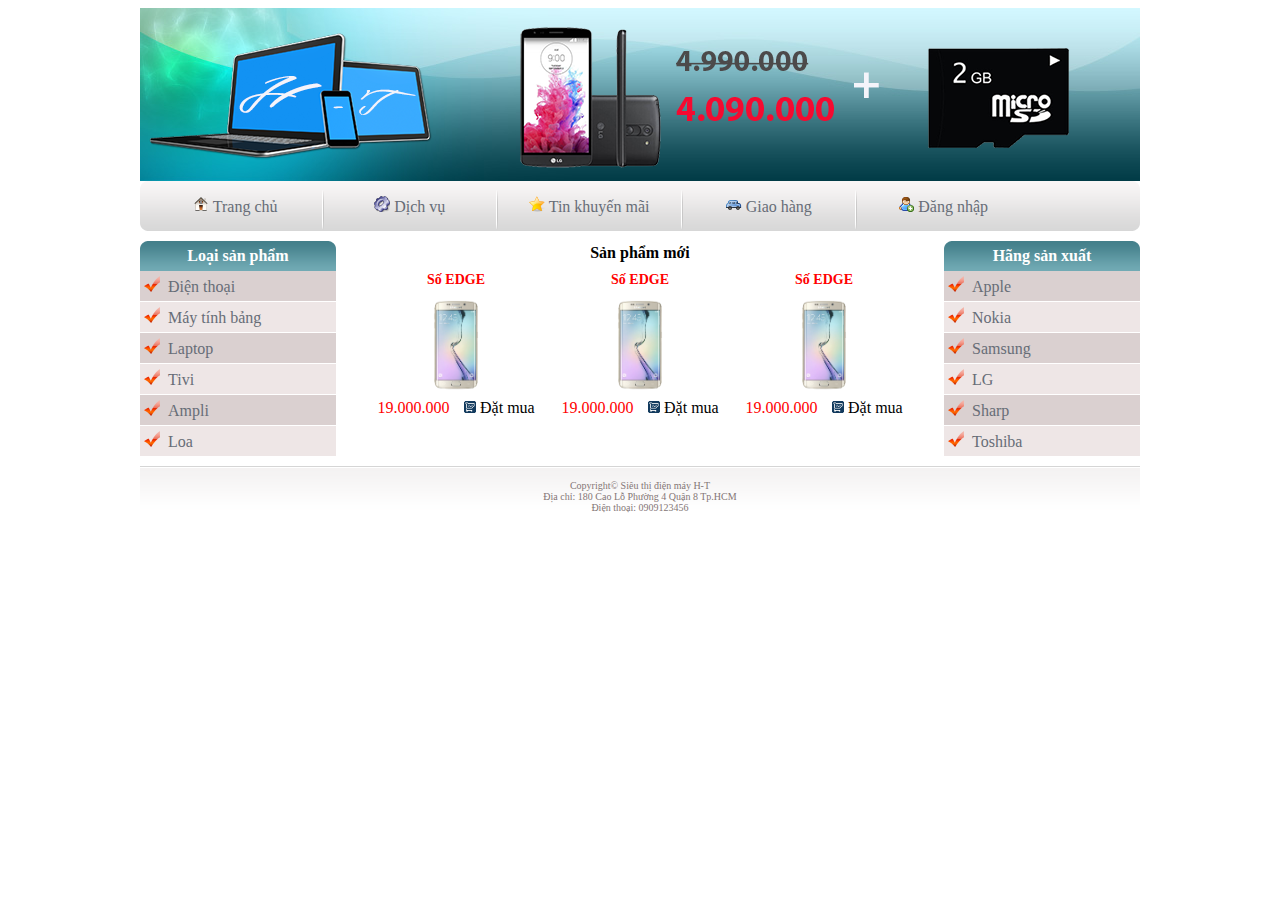
<file: lab2/index.html>
<!DOCTYPE html
    PUBLIC "-//W3C//DTD XHTML 1.0 Transitional//EN" "http://www.w3.org/TR/xhtml1/DTD/xhtml1-transitional.dtd">
<html xmlns="http://www.w3.org/1999/xhtml">
<!-- InstanceBegin template="/Templates/template_table.dwt" codeOutsideHTMLIsLocked="false" -->

<head>
    <meta http-equiv="Content-Type" content="text/html; charset=utf-8" />
    <title>Siêu thị điện máy</title>

    <style type="text/css">
        .title {
            font-weight: bold;
            color: #FFF;
        }

        .menu_item {
            color: #676d77;
            text-decoration: none;
            display: block;
        }

        .box_title {
            color: #676d77;
        }
    </style>
</head>

<body>
    <table width="1000" align="center" border="0" cellpadding="0" cellspacing="0">
        <tr>
            <!-- logo và banner -->
            <td background="images/layout/header_bg.jpg">
                <table border="0" cellpadding="0" cellspacing="0" width="100%">
                    <tr>
                        <td height="173" width="300" align="center" valign="middle">
                            <img src="images/layout/logo.png" width="284" height="160" />
                        </td>
                        <td width="700" align="center">
                            <img src="images/layout/banner.png" width="600" height="173" />
                        </td>
                    </tr>
                </table>
            </td>
        </tr>
        <tr>
            <!-- menu -->
            <td>
                <table width="100%" border="0" cellspacing="0" cellpadding="0">
                    <tr>
                        <td height="50" width="9" background="images/layout/menu_left.gif"></td>
                        <td width="170" align="center" background="images/layout/menu_bg.gif"><a href="#"
                                class="menu_item"><img src="images/layout/home.png" width="16" height="16" /> Trang
                                chủ</a></td>
                        <td width="2"><img src="images/layout/menu_divider.gif" width="2" height="50" /></td>
                        <td width="170" align="center" background="images/layout/menu_bg.gif"><a href="#"
                                class="menu_item"><img src="images/layout/services.png" width="16" height="16" /> Dịch
                                vụ</a></td>
                        <td width="2"><img src="images/layout/menu_divider.gif" width="2" height="50" /></td>
                        <td width="180" align="center" background="images/layout/menu_bg.gif"><a href="#"
                                class="menu_item"><img src="images/layout/favs.png" width="16" height="16" /> Tin khuyến
                                mãi</a></td>
                        <td width="2"><img src="images/layout/menu_divider.gif" width="2" height="50" /></td>
                        <td width="170" align="center" background="images/layout/menu_bg.gif"><a href="#"
                                class="menu_item"><img src="images/layout/car.png" width="16" height="16" /> Giao
                                hàng</a></td>
                        <td width="2"><img src="images/layout/menu_divider.gif" width="2" height="50" /></td>
                        <td width="170" align="center" background="images/layout/menu_bg.gif"><a href="#"
                                class="menu_item"><img src="images/layout/user_add.png" width="16" height="16" /> Đăng
                                nhập</a></td>
                        <td width="100" background="images/layout/menu_bg.gif"></td>
                        <td width="9" background="images/layout/menu_right.gif"></td>
                    </tr>
                </table>

            </td>
        </tr>
        <tr>
            <!-- dòng trắng -->
            <td height="10"></td>
        </tr>
        <tr>
            <!-- Nội dung -->
            <td>
                <table width="100%" border="0" cellpadding="0" cellspacing="0">
                    <tr>
                        <td width="196" valign="top">
                            <!-- left -->
                            <table width="100%" border="0" cellspacing="0" cellpadding="0">
                                <tr>
                                    <td height="30" align="center" background="images/layout/menu_title_bg.gif"
                                        class="title">Loại sản
                                        phẩm</td>
                                </tr>
                                <tr>
                                    <td height="30" valign="middle" bgcolor="#dad0d0"><a href="#"
                                            class="menu_item">&nbsp;<img src="images/layout/checked.png" width="16"
                                                height="16" />&nbsp;&nbsp;Điện thoại</a></td>
                                </tr>
                                <tr>
                                    <td height="1"></td>
                                </tr>
                                <tr>
                                    <td height="30" bgcolor="#eee6e6"><a href="#" class="menu_item">&nbsp;<img
                                                src="images/layout/checked.png" width="16" height="16" />&nbsp; Máy tính
                                            bảng</a></td>
                                </tr>
                                <tr>
                                    <td height="1"></td>
                                </tr>
                                <tr>
                                    <td height="30" bgcolor="#dad0d0"><a href="#" class="menu_item">&nbsp;<img
                                                src="images/layout/checked.png" width="16"
                                                height="16" />&nbsp;&nbsp;Laptop</a></td>
                                </tr>
                                <tr>
                                    <td height="1"></td>
                                </tr>
                                <tr>
                                    <td height="30" bgcolor="#eee6e6"><a href="#" class="menu_item">&nbsp;<img
                                                src="images/layout/checked.png" width="16"
                                                height="16" />&nbsp;&nbsp;Tivi</a></td>
                                </tr>
                                <tr>
                                    <td height="1"></td>
                                </tr>
                                <tr>
                                    <td height="30" bgcolor="#dad0d0"><a href="#" class="menu_item">&nbsp;<img
                                                src="images/layout/checked.png" width="16"
                                                height="16" />&nbsp;&nbsp;Ampli</a></td>
                                </tr>
                                <tr>
                                    <td height="1"></td>
                                </tr>
                                <tr>
                                    <td height="30" bgcolor="#eee6e6"><a href="#" class="menu_item">&nbsp;<img
                                                src="images/layout/checked.png" width="16"
                                                height="16" />&nbsp;&nbsp;Loa</a></td>
                                </tr>
                            </table>

                        </td>
                        <td width="24"></td> <!-- trắng -->
                        <td width="560" valign="top">
                            <table width="100%" style="text-align: center;">
                                <tr>
                                    <td>
                                        <strong>Sản phẩm mới</strong>
                                    </td>
                                </tr>
                                <tr>
                                    <td>
                                        <table width="100%">
                                            <tr>
                                                <td>
                                                    <table width=100%>
                                                        <tr>
                                                            <td style="color: red; font-size:14px ;">
                                                                <strong>Số EDGE</strong>
                                                            </td>
                                                        </tr>
                                                        <tr>
                                                            <td>
                                                                <img width="100px"
                                                                    src="./images/pro_img/phones/S6Edge1.png" alt="">
                                                            </td>
                                                        </tr>
                                                        <tr>
                                                            <td>
                                                                <table width="100%">
                                                                    <tr>
                                                                        <td style="color:red ;">19.000.000</td>
                                                                        <td>
                                                                            <img width="12px"
                                                                                src="./images/layout/cart.gif" alt="">
                                                                            Đặt mua
                                                                        </td>
                                                                    </tr>
                                                                </table>
                                                            </td>
                                                        </tr>
                                                    </table>
                                                </td>
                                                <td>
                                                    <table width="100%">
                                                        <tr>
                                                            <td style="color: red; font-size:14px ;">
                                                                <strong>Số EDGE</strong>
                                                            </td>
                                                        </tr>
                                                        <tr>
                                                            <td>
                                                                <img width="100px"
                                                                    src="./images/pro_img/phones/S6Edge1.png" alt="">
                                                            </td>
                                                        </tr>
                                                        <tr>
                                                            <td>
                                                                <table width="100%">
                                                                    <tr>
                                                                        <td style="color:red ;">19.000.000</td>
                                                                        <td>
                                                                            <img width="12px"
                                                                                src="./images/layout/cart.gif" alt="">
                                                                            Đặt mua
                                                                        </td>
                                                                    </tr>
                                                                </table>
                                                            </td>
                                                        </tr>
                                                    </table>
                                                </td>
                                                <td>
                                                    <table width="100%">
                                                        <tr>
                                                            <td style="color: red; font-size:14px ;">
                                                                <strong>Số EDGE</strong>
                                                            </td>
                                                        </tr>
                                                        <tr>
                                                            <td>
                                                                <img width="100px"
                                                                    src="./images/pro_img/phones/S6Edge1.png" alt="">
                                                            </td>
                                                        </tr>
                                                        <tr>
                                                            <td>
                                                                <table width="100%">
                                                                    <tr>
                                                                        <td style="color:red ;">19.000.000</td>
                                                                        <td>
                                                                            <img width="12px"
                                                                                src="./images/layout/cart.gif" alt="">
                                                                            Đặt mua
                                                                        </td>
                                                                    </tr>
                                                                </table>
                                                            </td>
                                                        </tr>
                                                    </table>
                                                </td>

                                            </tr>
                                        </table>
                                    </td>
                                </tr>
                            </table>
                        </td>
                        <td width="24"></td>
                        <!-- trắng -->
                        <td width="196" valign="top">
                            <!-- right -->
                            <table width="100%" border="0" cellspacing="0" cellpadding="0">
                                <tr>
                                    <td height="30" align="center" valign="middle"
                                        background="images/layout/menu_title_bg.gif" class="title">Hãng sản xuất</td>
                                </tr>
                                <tr>
                                    <td height="30" bgcolor="#dad0d0"><a href="#" class="menu_item">&nbsp;<img
                                                src="images/layout/checked.png" width="16"
                                                height="16" />&nbsp;&nbsp;Apple</a></td>
                                </tr>
                                <tr>
                                    <td height="1"></td>
                                </tr>
                                <tr>
                                    <td height="30" bgcolor="#eee6e6"><a href="#" class="menu_item">&nbsp;<img
                                                src="images/layout/checked.png" width="16"
                                                height="16" />&nbsp;&nbsp;Nokia</a></td>
                                </tr>
                                <tr>
                                    <td height="1"></td>
                                </tr>
                                <tr>
                                    <td height="30" bgcolor="#dad0d0"><a href="#" class="menu_item">&nbsp;<img
                                                src="images/layout/checked.png" width="16"
                                                height="16" />&nbsp;&nbsp;Samsung</a></td>
                                </tr>
                                <tr>
                                    <td height="1"></td>
                                </tr>
                                <tr>
                                    <td height="30" bgcolor="#eee6e6"><a href="#" class="menu_item">&nbsp;<img
                                                src="images/layout/checked.png" width="16"
                                                height="16" />&nbsp;&nbsp;LG</a></td>
                                </tr>
                                <tr>
                                    <td height="1"></td>
                                </tr>
                                <tr>
                                    <td height="30" bgcolor="#dad0d0"><a href="#" class="menu_item">&nbsp;<img
                                                src="images/layout/checked.png" width="16"
                                                height="16" />&nbsp;&nbsp;Sharp</a></td>
                                </tr>
                                <tr>
                                    <td height="1"></td>
                                </tr>
                                <tr>
                                    <td height="30" bgcolor="#eee6e6"><a href="#" class="menu_item">&nbsp;<img
                                                src="images/layout/checked.png" width="16"
                                                height="16" />&nbsp;&nbsp;Toshiba</a></td>
                                </tr>
                            </table>

                        </td>
                    </tr>
                </table>

            </td>
        </tr>
        <tr>
            <!-- trắng -->
            <td height="10"></td>
        </tr>
        <tr>
            <!-- footer -->
            <td align="center" valign="middle" height="60" background="images/layout/footer_bg.gif">
                <font color="#847676" size="-3">
                    Copyright&copy; Siêu thị điện máy H-T<br />
                    Địa chỉ: 180 Cao Lỗ Phường 4 Quận 8 Tp.HCM<br />
                    Điện thoại: 0909123456</font>
            </td>
        </tr>

    </table>

</body>
<!-- InstanceEnd -->

</html>
</file>
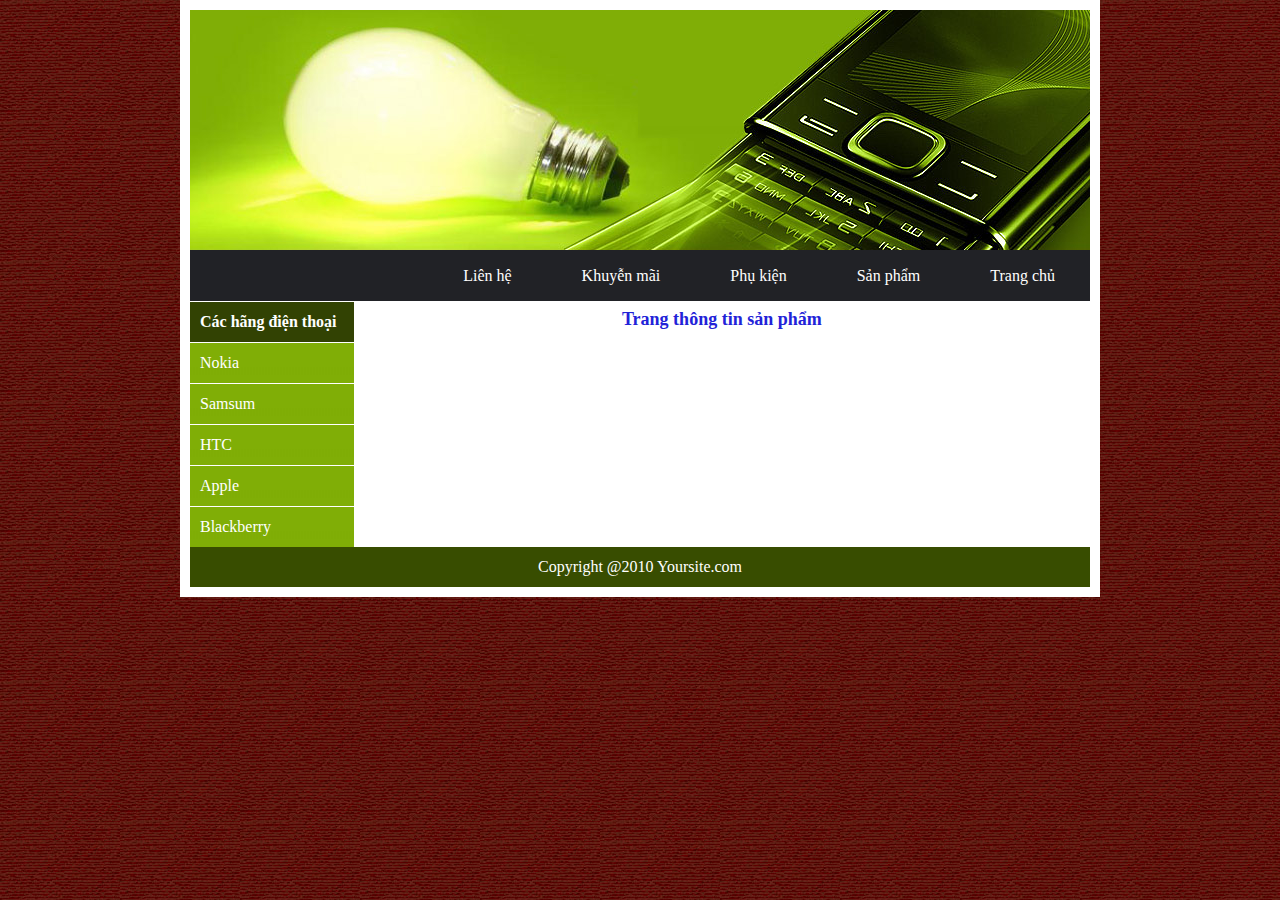
<file: lab6/index.html>
<!DOCTYPE html>
<html lang="en">

<head>
    <meta charset="UTF-8">
    <meta http-equiv="X-UA-Compatible" content="IE=edge">
    <meta name="viewport" content="width=device-width, initial-scale=1.0">
    <link rel="stylesheet" href="./css/style.css">
    <title>Document</title>
</head>

<body>
    <div id="container">
        <div class="banner"></div>
        <div class="menu">
            <ul class="list">
                <li class="item">
                    <a href="#">Trang chủ</a>
                </li>
                <li class="item">
                    <a href="#">Sản phẩm</a>
                </li>
                <li class="item">
                    <a href="#">Phụ kiện</a>
                </li>
                <li class="item">
                    <a href="#">Khuyễn mãi</a>
                </li>
                <li class="item">
                    <a href="#">Liên hệ</a>
                </li>
            </ul>
        </div>
        <div class="content">
            <div class="menu-left">
                <ul class="menu-left__list">
                    <li class="menu-left__item">Các hãng điện thoại</li>
                    <li class="menu-left__item">Nokia</li>
                    <li class="menu-left__item">Samsum</li>
                    <li class="menu-left__item">HTC</li>
                    <li class="menu-left__item">Apple</li>
                    <li class="menu-left__item">Blackberry</li>
                </ul>
            </div>
            <div class="menu-right">
                <p class="product-title">Trang thông tin sản phẩm</p>
                <!-- <ul class="product-list">
                <li class="product-item">
                    <p class="product-name">Iphone 14 Promax</p>
                   <div class="product-img">
                    <img src="[data-uri]" alt="">
                   </div>
                   <div class="product-buy">
                        <span>45.999.999VNĐ</span>
                        <span>Đặt mua</span>
                   </div>
                </li>
                <li class="product-item">
                    <p class="product-name">S21 Untra</p>
                   <div class="product-img">
                    <img src="[data-uri]" alt="">
                   </div>
                   <div class="product-buy">
                        <span>21.999.999VNĐ</span>
                        <span>Đặt mua</span>
                   </div>
                </li>
                <li class="product-item">
                    <p class="product-name">Nubia Red Magic 5G</p>
                   <div class="product-img">
                    <img src="[data-uri]" alt="">
                   </div>
                   <div class="product-buy">
                        <span>15.999.999VNĐ</span>
                        <span>Đặt mua</span>
                   </div>
                </li>
                <li class="product-item">
                    <p class="product-name">Oppo RenoZ 5G</p>
                   <div class="product-img">
                    <img src="[data-uri]" alt="">
                   </div>
                   <div class="product-buy">
                        <span>9.999.999VNĐ</span>
                        <span>Đặt mua</span>
                   </div>
                </li>
            </ul> -->
            </div>
        </div>
        <div class="footer">
            <p class="copyright">Copyright @2010 Yoursite.com</p>
        </div>

    </div>
</body>

</html>
</file>
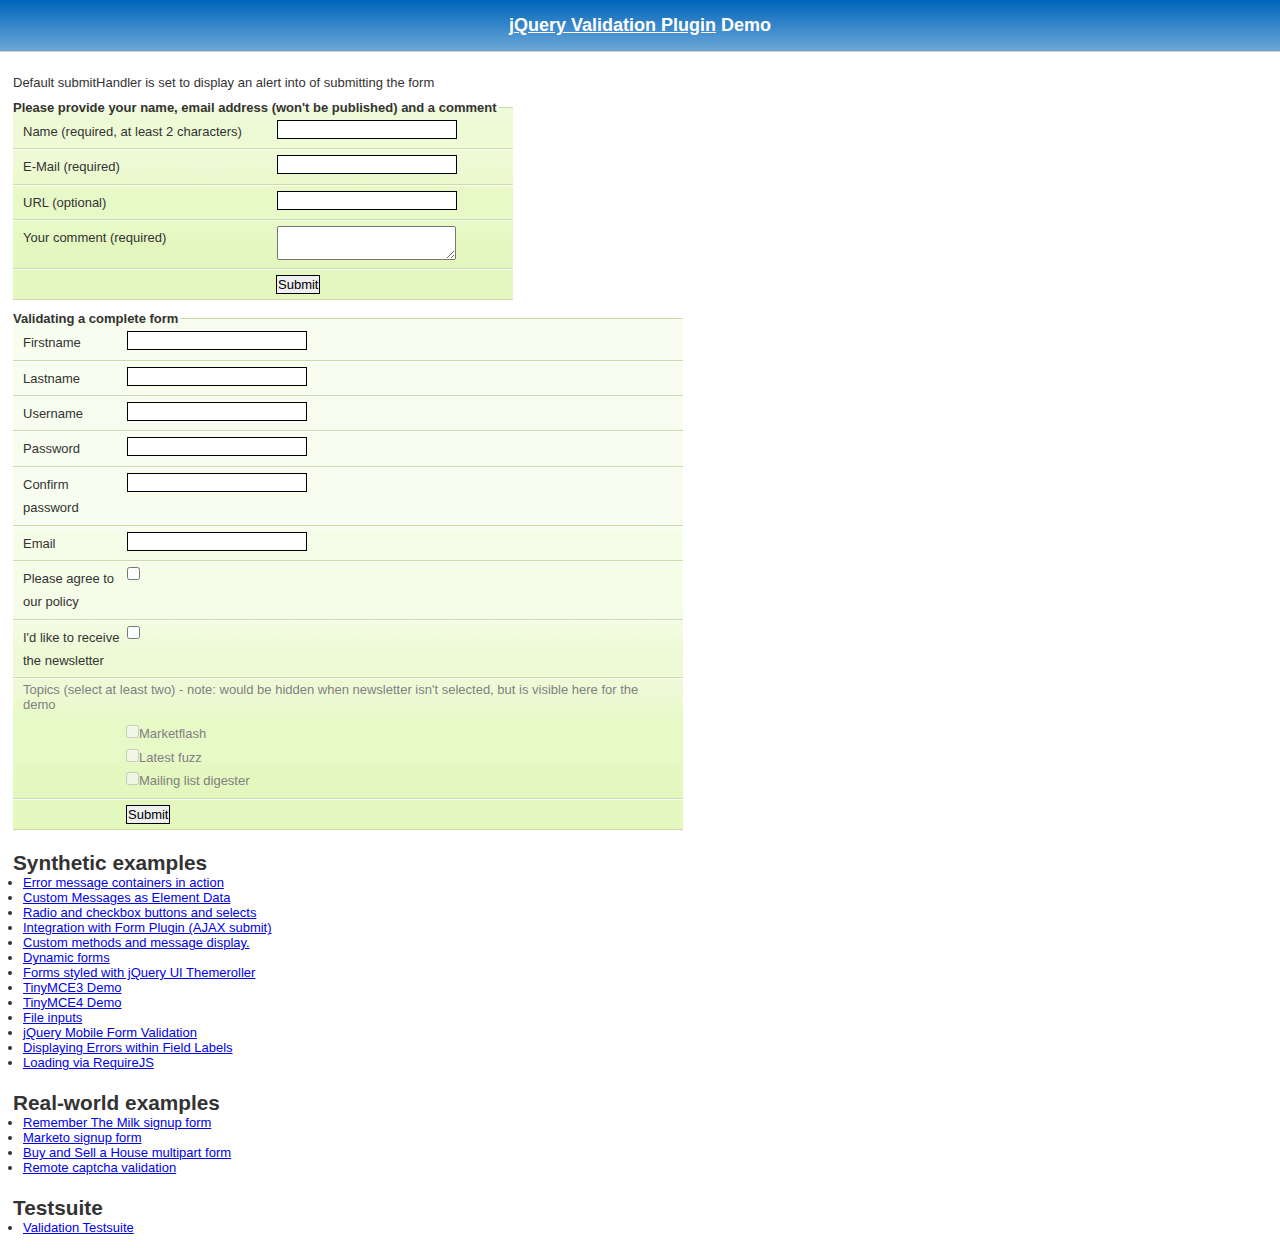
<file: lab1/scripts/jquery-validation-1.14.0/demo/index.html>
<!DOCTYPE html>
<html lang="en">
<head>
	<meta charset="utf-8">
	<title>jQuery validation plug-in - main demo</title>
	<link rel="stylesheet" href="css/screen.css">
	<script src="../lib/jquery.js"></script>
	<script src="../dist/jquery.validate.js"></script>
	<script>
	$.validator.setDefaults({
		submitHandler: function() {
			alert("submitted!");
		}
	});

	$().ready(function() {
		// validate the comment form when it is submitted
		$("#commentForm").validate();

		// validate signup form on keyup and submit
		$("#signupForm").validate({
			rules: {
				firstname: "required",
				lastname: "required",
				username: {
					required: true,
					minlength: 2
				},
				password: {
					required: true,
					minlength: 5
				},
				confirm_password: {
					required: true,
					minlength: 5,
					equalTo: "#password"
				},
				email: {
					required: true,
					email: true
				},
				topic: {
					required: "#newsletter:checked",
					minlength: 2
				},
				agree: "required"
			},
			messages: {
				firstname: "Please enter your firstname",
				lastname: "Please enter your lastname",
				username: {
					required: "Please enter a username",
					minlength: "Your username must consist of at least 2 characters"
				},
				password: {
					required: "Please provide a password",
					minlength: "Your password must be at least 5 characters long"
				},
				confirm_password: {
					required: "Please provide a password",
					minlength: "Your password must be at least 5 characters long",
					equalTo: "Please enter the same password as above"
				},
				email: "Please enter a valid email address",
				agree: "Please accept our policy",
				topic: "Please select at least 2 topics"
			}
		});

		// propose username by combining first- and lastname
		$("#username").focus(function() {
			var firstname = $("#firstname").val();
			var lastname = $("#lastname").val();
			if (firstname && lastname && !this.value) {
				this.value = firstname + "." + lastname;
			}
		});

		//code to hide topic selection, disable for demo
		var newsletter = $("#newsletter");
		// newsletter topics are optional, hide at first
		var inital = newsletter.is(":checked");
		var topics = $("#newsletter_topics")[inital ? "removeClass" : "addClass"]("gray");
		var topicInputs = topics.find("input").attr("disabled", !inital);
		// show when newsletter is checked
		newsletter.click(function() {
			topics[this.checked ? "removeClass" : "addClass"]("gray");
			topicInputs.attr("disabled", !this.checked);
		});
	});
	</script>
	<style>
	#commentForm {
		width: 500px;
	}
	#commentForm label {
		width: 250px;
	}
	#commentForm label.error, #commentForm input.submit {
		margin-left: 253px;
	}
	#signupForm {
		width: 670px;
	}
	#signupForm label.error {
		margin-left: 10px;
		width: auto;
		display: inline;
	}
	#newsletter_topics label.error {
		display: none;
		margin-left: 103px;
	}
	</style>
</head>
<body>
<h1 id="banner"><a href="http://jqueryvalidation.org/">jQuery Validation Plugin</a> Demo</h1>
<div id="main">
	<p>Default submitHandler is set to display an alert into of submitting the form</p>
	<form class="cmxform" id="commentForm" method="get" action="">
		<fieldset>
			<legend>Please provide your name, email address (won't be published) and a comment</legend>
			<p>
				<label for="cname">Name (required, at least 2 characters)</label>
				<input id="cname" name="name" minlength="2" type="text" required>
			</p>
			<p>
				<label for="cemail">E-Mail (required)</label>
				<input id="cemail" type="email" name="email" required>
			</p>
			<p>
				<label for="curl">URL (optional)</label>
				<input id="curl" type="url" name="url">
			</p>
			<p>
				<label for="ccomment">Your comment (required)</label>
				<textarea id="ccomment" name="comment" required></textarea>
			</p>
			<p>
				<input class="submit" type="submit" value="Submit">
			</p>
		</fieldset>
	</form>
	<form class="cmxform" id="signupForm" method="get" action="">
		<fieldset>
			<legend>Validating a complete form</legend>
			<p>
				<label for="firstname">Firstname</label>
				<input id="firstname" name="firstname" type="text">
			</p>
			<p>
				<label for="lastname">Lastname</label>
				<input id="lastname" name="lastname" type="text">
			</p>
			<p>
				<label for="username">Username</label>
				<input id="username" name="username" type="text">
			</p>
			<p>
				<label for="password">Password</label>
				<input id="password" name="password" type="password">
			</p>
			<p>
				<label for="confirm_password">Confirm password</label>
				<input id="confirm_password" name="confirm_password" type="password">
			</p>
			<p>
				<label for="email">Email</label>
				<input id="email" name="email" type="email">
			</p>
			<p>
				<label for="agree">Please agree to our policy</label>
				<input type="checkbox" class="checkbox" id="agree" name="agree">
			</p>
			<p>
				<label for="newsletter">I'd like to receive the newsletter</label>
				<input type="checkbox" class="checkbox" id="newsletter" name="newsletter">
			</p>
			<fieldset id="newsletter_topics">
				<legend>Topics (select at least two) - note: would be hidden when newsletter isn't selected, but is visible here for the demo</legend>
				<label for="topic_marketflash">
					<input type="checkbox" id="topic_marketflash" value="marketflash" name="topic">Marketflash
				</label>
				<label for="topic_fuzz">
					<input type="checkbox" id="topic_fuzz" value="fuzz" name="topic">Latest fuzz
				</label>
				<label for="topic_digester">
					<input type="checkbox" id="topic_digester" value="digester" name="topic">Mailing list digester
				</label>
				<label for="topic" class="error">Please select at least two topics you'd like to receive.</label>
			</fieldset>
			<p>
				<input class="submit" type="submit" value="Submit">
			</p>
		</fieldset>
	</form>
	<h3>Synthetic examples</h3>
	<ul>
		<li><a href="errorcontainer-demo.html">Error message containers in action</a>
		</li>
		<li><a href="custom-messages-data-demo.html">Custom Messages as Element Data</a>
		</li>
		<li><a href="radio-checkbox-select-demo.html">Radio and checkbox buttons and selects</a>
		</li>
		<li><a href="ajaxSubmit-integration-demo.html">Integration with Form Plugin (AJAX submit)</a>
		</li>
		<li><a href="custom-methods-demo.html">Custom methods and message display.</a>
		</li>
		<li><a href="dynamic-totals.html">Dynamic forms</a>
		</li>
		<li><a href="themerollered.html">Forms styled with jQuery UI Themeroller</a>
		</li>
		<li><a href="tinymce/">TinyMCE3 Demo</a>
		</li>
		<li><a href="tinymce4/">TinyMCE4 Demo</a>
		</li>
		<li><a href="file_input.html">File inputs</a>
		</li>
		<li><a href="jquerymobile.html">jQuery Mobile Form Validation</a>
		</li>
		<li><a href="errors-within-labels.html">Displaying Errors within Field Labels</a>
		</li>
		<li><a href="requirejs/index.html">Loading via RequireJS</a>
		</li>
	</ul>
	<h3>Real-world examples</h3>
	<ul>
		<li><a href="milk/">Remember The Milk signup form</a>
		</li>
		<li><a href="marketo/">Marketo signup form</a>
		</li>
		<li><a href="multipart/">Buy and Sell a House multipart form</a>
		</li>
		<li><a href="captcha/">Remote captcha validation</a>
		</li>
	</ul>
	<h3>Testsuite</h3>
	<ul>
		<li><a href="../test/">Validation Testsuite</a>
		</li>
	</ul>
</div>
</body>
</html>
</file>
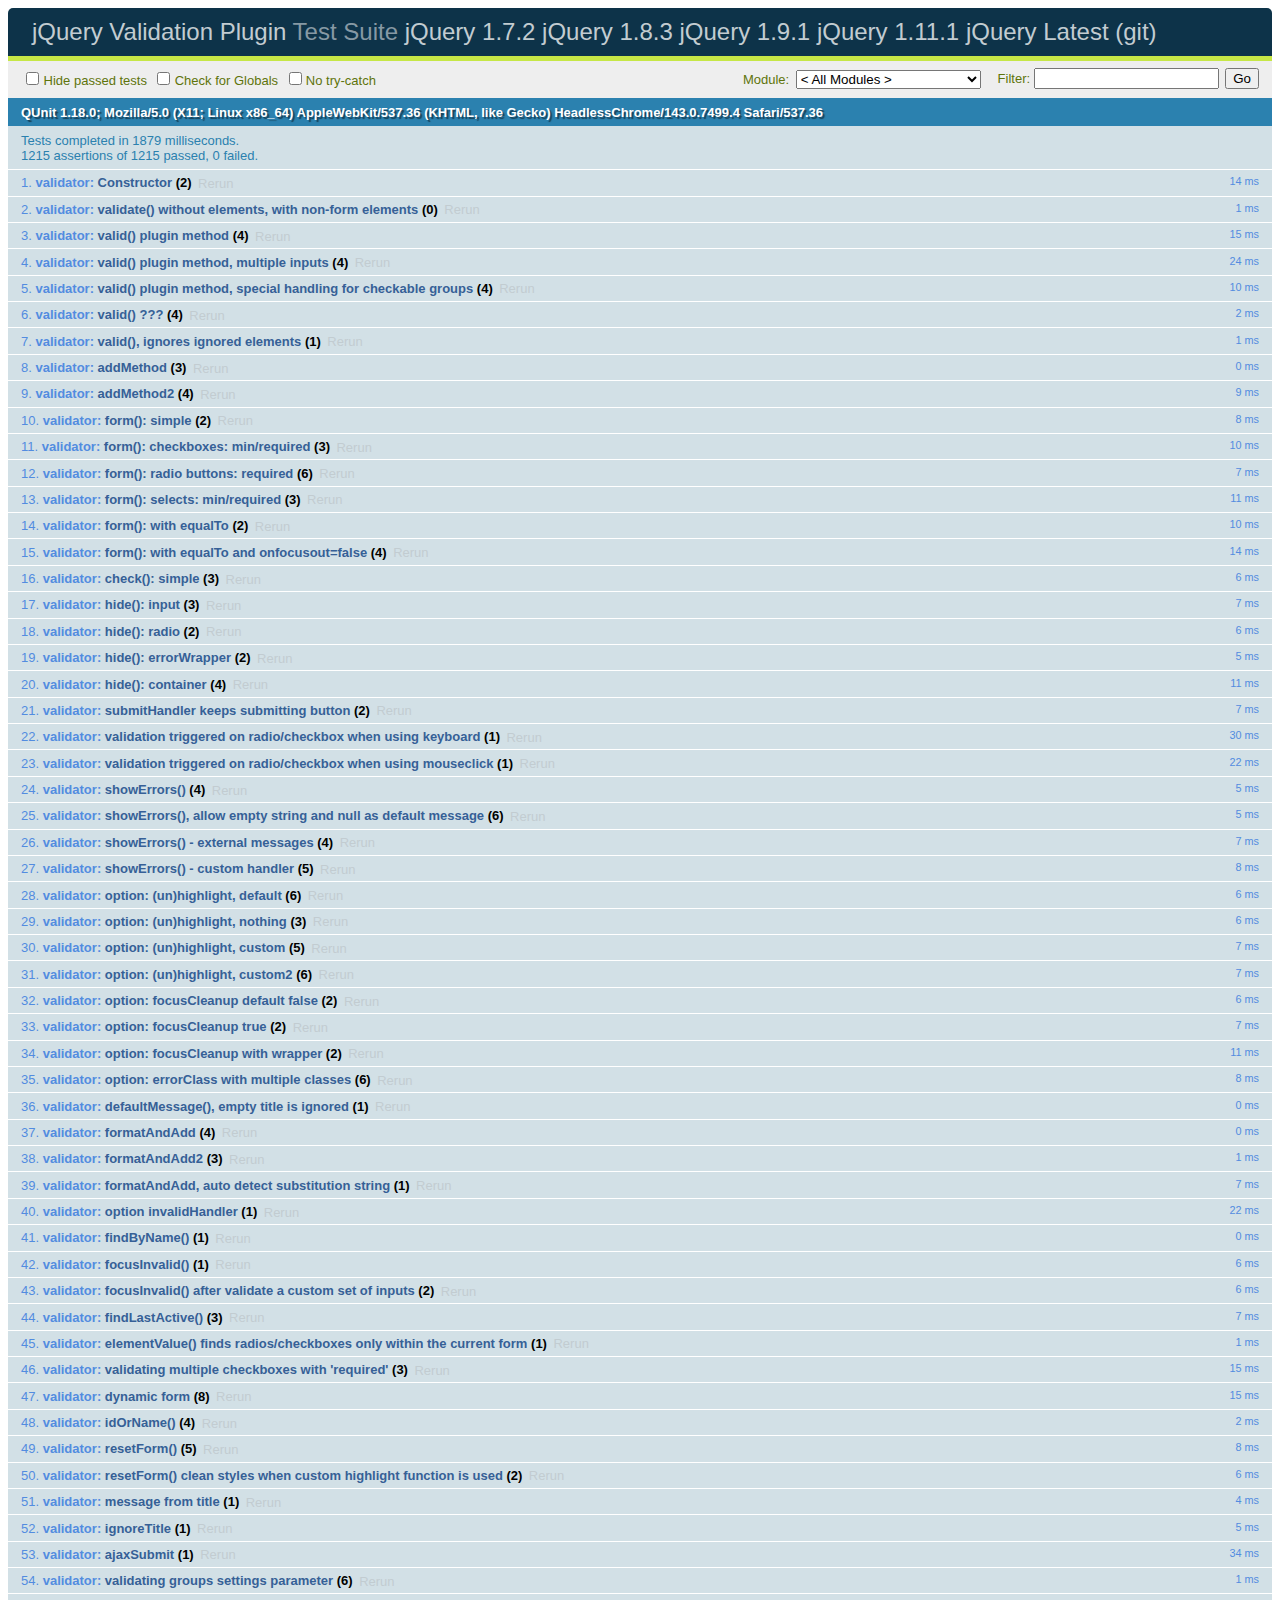
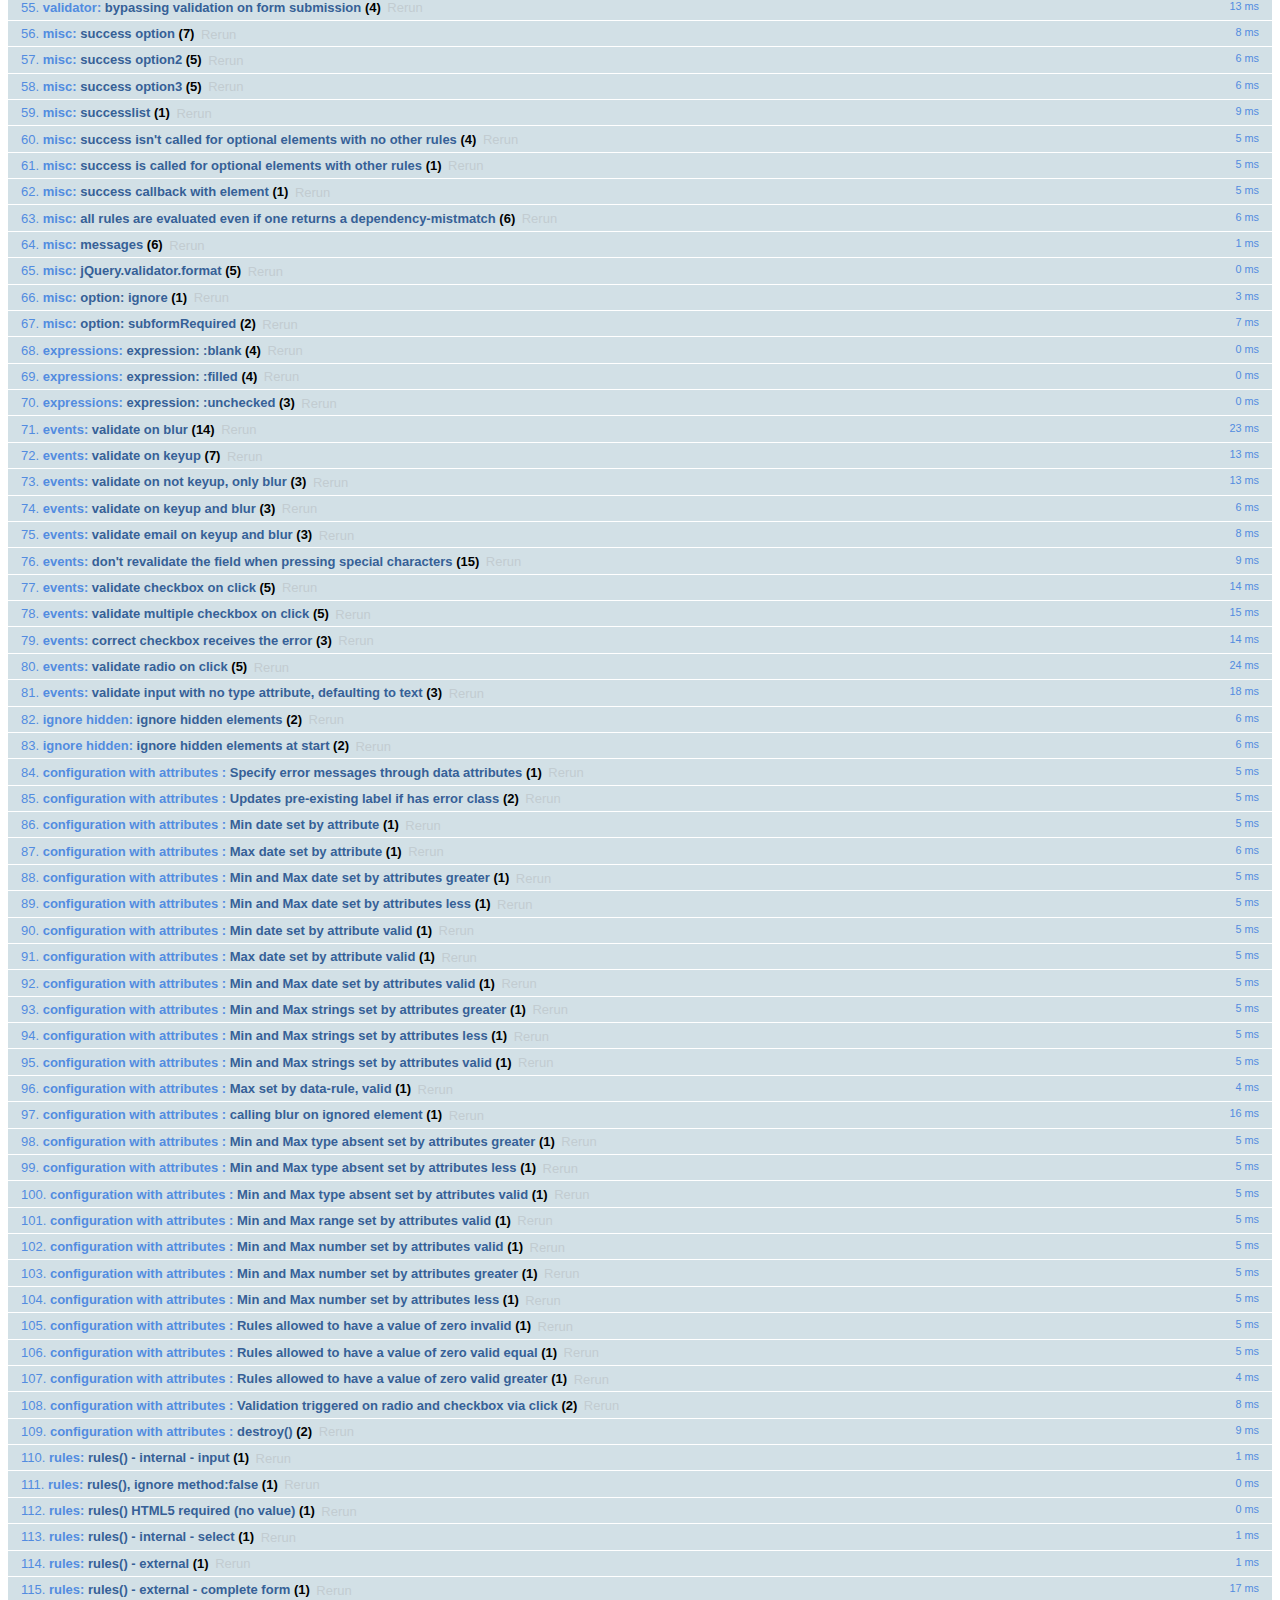
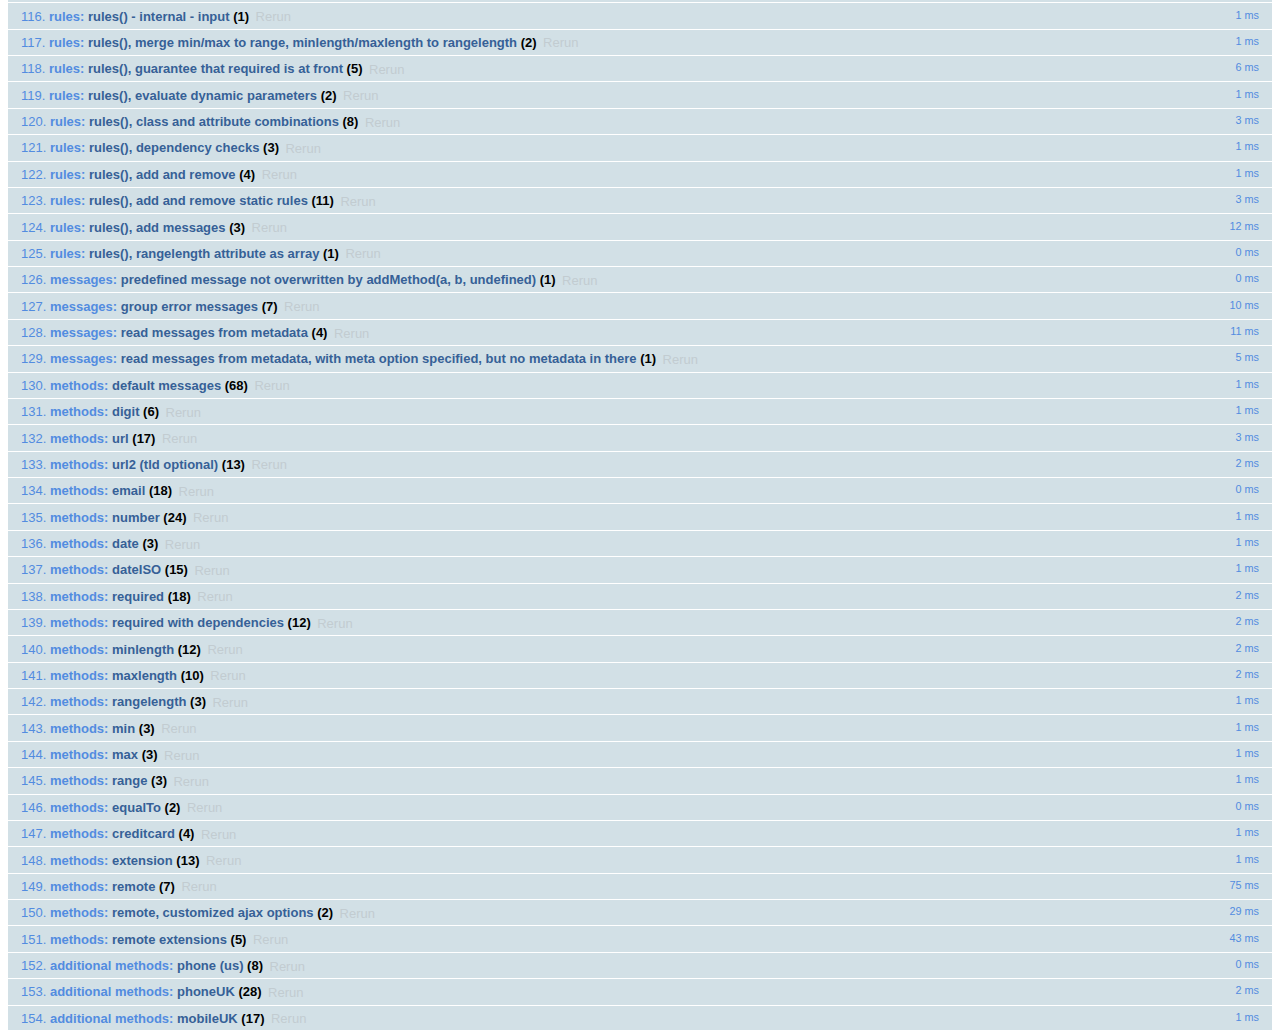
<file: lab1/scripts/jquery-validation-1.14.0/test/index.html>
<!DOCTYPE html>
<html id="html">
<head>
	<meta charset="utf-8">
	<title>jQuery - Validation Test Suite</title>
	<link rel="stylesheet" href="qunit/qunit.css">
	<script src="../lib/jquery.js"></script>
	<script src="../lib/jquery.simulate.js"></script>
	<script src="../lib/jquery.form.js"></script>
	<script src="qunit/qunit.js"></script>
	<script src="../lib/jquery.mockjax.js"></script>
	<script src="../dist/jquery.validate.js"></script>
	<script src="../dist/additional-methods.js"></script>
	<script src="test.js"></script>
	<script src="rules.js"></script>
	<script src="messages.js"></script>
	<script src="methods.js"></script>
	<script src="aria.js"></script>
	<script src="error-placement.js"></script>
</head>
<body id="body">
<h1 id="qunit-header">
	<a href="http://jqueryvalidation.org/">jQuery Validation Plugin</a> Test Suite
	<a href="?jquery=1.7.2">jQuery 1.7.2</a>
	<a href="?jquery=1.8.3">jQuery 1.8.3</a>
	<a href="?jquery=1.9.1">jQuery 1.9.1</a>
	<a href="?jquery=1.11.1">jQuery 1.11.1</a>
	<a href="?jquery=git">jQuery Latest (git)</a>
</h1>
<div>
</div>
<h2 id="qunit-banner"></h2>
<div id="qunit-testrunner-toolbar"></div>
<h2 id="qunit-userAgent"></h2>
<ol id="qunit-tests"></ol>
<!-- Test HTML -->
<div id="other" style="display:none;">
	<input type="password" name="pw1" id="pw1" value="engfeh">
	<input type="password" name="pw2" id="pw2" value="">
</div>
<div id="qunit-fixture">
	<p id="firstp">See <a id="simon1" href="http://simon.incutio.com/archive/2003/03/25/#getElementsBySelector" rel="bookmark">this blog entry</a> for more information.</p>
	<p id="ap">
		Here are some links in a normal paragraph: <a id="google" href="http://www.google.com/" title="Google!">Google</a>,
		<a id="groups" href="http://groups.google.com/">Google Groups</a>. This link has
		<code><a href="#" id="anchor1">class="blog"</a>
		</code>:
		<a href="http://diveintomark.org/" class="blog" hreflang="en" id="mark">diveintomark</a>
	</p>
	<div id="foo">
		<p id="sndp">Everything inside the red border is inside a div with
			<code>id="foo"</code>.</p>
		<p lang="en" id="en">This is a normal link: <a id="yahoo" href="http://www.yahoo.com/" class="blogTest">Yahoo</a>
		</p>
		<p id="sap">This link has
			<code><a href="#2" id="anchor2">class="blog"</a>
			</code>: <a href="http://simon.incutio.com/" class="blog link" id="simon">Simon Willison's Weblog</a>
		</p>
	</div>
	<p id="first">Try them out:</p>
	<ul id="firstUL"></ul>
	<ol id="empty"></ol>
	<form id="testForm1">
		<input type="text" data-rule-required="true" data-rule-minlength="2" title="buga" name="firstname" id="firstname">
		<label id="errorFirstname" for="firstname" class="error">error for firstname</label>
		<input type="text" data-rule-required="true" title="buga" name="lastname" id="lastname">
		<input type="text" data-rule-required="true" title="something" name="something" id="something" value="something">
	</form>
	<form id="testForm1clean">
		<input title="buga" name="firstnamec" id="firstnamec">
		<label id="errorFirstnamec" for="firstnamec" class="error">error for firstname</label>
		<input title="buga" name="lastname" id="lastnamec">
		<input name="username" id="usernamec">
	</form>
	<form id="userForm">
		<input type="text" data-rule-required="true" name="username" id="username">
		<input type="submit" name="submitButton" value="submitButtonValue">
	</form>
	<form id="signupForm" action="form.php">
		<input id="user" name="user" title="Please enter your username (at least 3 characters)" data-rule-required="true" data-rule-minlength="3">
		<input type="password" name="password" id="password" data-rule-required="true" data-rule-minlength="5">
	</form>
	<form id="testForm2">
		<input data-rule-required="true" type="radio" name="agree" id="agb">
		<label for="agree" id="agreeLabel" class="xerror">error for agb</label>
	</form>
	<form id="testForm3">
		<select data-rule-required="true" name="meal" id="meal">
			<option value="">Please select...</option>
			<option value="1">Food</option>
			<option value="2">Milk</option>
		</select>
	</form>
	<div class="error" id="errorContainer">
		<ul>
			<li class="error" id="errorWrapper">
				<label for="meal" id="mealLabel" class="error">error for meal</label>
			</li>
		</ul>
	</div>
	<form id="testForm4">
		<input data-rule-foo="true" name="f1" id="f1">
		<input data-rule-bar="true" name="f2" id="f2">
	</form>
	<form id="testForm5">
		<input data-rule-equalto="#x2" value="x" name="x1" id="x1">
		<input data-rule-equalto="#x1" value="y" name="x2" id="x2">
	</form>
	<form id="testForm6">
		<input data-rule-required="true" data-rule-minlength="2" type="checkbox" name="check" id="form6check1">
		<input type="checkbox" name="check" id="form6check2">
	</form>
	<form id="testForm7">
		<select data-rule-required="true" data-rule-minlength="2" name="selectf7" id="selectf7" multiple="multiple">
			<option id="optionxa" value="0">0</option>
			<option id="optionxb" value="1">1</option>
			<option id="optionxc" value="2">2</option>
			<option id="optionxd" value="3">3</option>
		</select>
	</form>
	<form id="dateRangeForm">
		<input id="fromDate" name="fromDate" class="requiredDateRange" value="x">
		<input id="toDate" name="toDate" class="requiredDateRange" value="y">
		<span class="errorContainer"></span>
	</form>
	<form id="testForm8">
		<input id="form8input" data-rule-required="true" data-rule-number="true" data-rule-rangelength="2,8" name="abc">
		<input type="radio" name="radio1">
	</form>
	<form id="testForm9">
		<input id="testEmail9" data-rule-required="true" data-rule-email="true" data-msg-required="required" data-msg-email="email">
		<input id="testGeneric9" data-rule-required="true" data-rule-email="true" data-msg="generic" data-msg-email="email">
	</form>
	<form id="testForm10">
		<input type="radio" name="testForm10Radio" value="1" id="testForm10Radio1">
		<input type="radio" name="testForm10Radio" value="2" id="testForm10Radio2">
	</form>
	<form id="testForm11">
		<!-- HTML5 -->
		<input required type="text" name="testForm11Text" id="testForm11text1">
	</form>
	<form id="testForm12">
		<!-- empty "type" attribute -->
		<input name="testForm12text" id="testForm12text" data-rule-required="true">
	</form>
	<form id="testForm13">
		<select id="cars-select" name="cars" title="Please select at least two cars, but no more than three" required rangelength="[2,3]" multiple="multiple">
			<option value="m_sl">Mercedes SL</option>
			<option value="o_c">Opel Corsa</option>
			<option value="vw_p">VW Polo</option>
			<option value="t_s">Titanic Skoda</option>
		</select>
	</form>
	<form id="testForm14">
		<!-- test existing "label" error holder -->
		<input name="testForm14text" id="testForm14text" data-rule-required="true" data-msg="required">
		<label for="testForm14text" class="error"></label>
	</form>
	<form id="testForm16">
		<!-- test existing "label" attribute -->
		<input name="testForm16text" id="testForm16text" data-rule-required="true" data-msg="missing">
		<label for="testForm16text" class="title">Field Label</label>
	</form>
	<form id="testForm15">
		<!-- test existing non-label error holder -->
		<input name="testForm15text" id="testForm15text" data-rule-required="true" data-msg="required" aria-describedby="testForm15text-error">
		<span id="testForm15text-error" class="error"></span>
	</form>
	<form id="testForm17">
		<!-- test existing non-error aria-describedby -->
		<label for="testForm17text">My Label</label>
		<input name="testForm17text" id="testForm17text" data-rule-required="true" data-msg="required" aria-describedby="testForm17text-description">
		<span id="testForm17text-description">This is where you enter your data</span>
	</form>
	<form id="testForm18">
		<!-- test id/name containing brackets -->
		<input name="testForm18[text]" id="testForm18[text]" required>
	</form>
	<form id="testForm19">
	<!-- test id/name containing $ -->
	<input name="testForm19$text" id="testForm19$text" required>
	</form>
	<form id="dataMessages">
		<input name="dataMessagesName" id="dataMessagesName" class="required" data-msg-required="You must enter a value here">
	</form>
	<div id="simplecontainer">
		<h3></h3>
	</div>
	<div id="container" style="min-height:1px"></div>
	<ol id="labelcontainer"></ol>
	<form id="elementsOrder">
		<select class="required" name="order1" id="order1">
			<option value="">none</option>
		</select>
		<input class="required" name="order2" id="order2">
		<input class="required" name="order3" type="checkbox" id="order3">
		<input class="required" name="order4" id="order4">
		<input class="required" name="order5" type="radio" id="order5">
		<input class="required" name="order6" id="order6">
		<ul id="orderContainer">
		</ul>
	</form>
	<form id="form" action="formaction">
		<input type="text" name="action" value="Test" id="text1">
		<input type="text" name="text2" value="" id="text1b">
		<input type="text" name="text2" value="T " id="text1c">
		<input type="text" name="text2" value="T" id="text2">
		<input type="text" name="text2" value="TestTestTest" id="text3">
		<input type="text" name="action" value="0" id="value1">
		<input type="text" name="text2" value="10" id="value2">
		<input type="text" name="text2" value="1000" id="value3">
		<input type="radio" name="radio1" id="radio1">
		<input type="radio" name="radio1" id="radio1a">
		<input type="radio" name="radio2" id="radio2" checked="checked">
		<input type="radio" name="radio" id="radio3">
		<input type="radio" name="radio" id="radio4" checked="checked">
		<input type="checkbox" name="check" id="check1" checked="checked">
		<input type="checkbox" name="check" id="check1b">
		<input type="checkbox" name="check2" id="check2">
		<input type="checkbox" name="check3" id="check3" checked="checked">
		<input type="checkbox" name="check3" checked="checked">
		<input type="checkbox" name="check3" checked="checked">
		<input type="checkbox" name="check3" checked="checked">
		<input type="checkbox" name="check3" checked="checked">
		<input type="hidden" name="hidden" id="hidden1">
		<input type="text" style="display:none;" name="foo[bar]" id="hidden2">
		<input type="text" readonly="readonly" id="name" name="name" value="name">
		<button name="button">Button</button>
		<textarea id="area1" name="area1">foobar</textarea>
		<textarea id="area2" name="area2"></textarea>
		<select name="select1" id="select1">
			<option id="option1a" value="">Nothing</option>
			<option id="option1b" value="1">1</option>
			<option id="option1c" value="2">2</option>
			<option id="option1d" value="3">3</option>
		</select>
		<select name="select2" id="select2">
			<option id="option2a" value="">Nothing</option>
			<option id="option2b" value="1">1</option>
			<option id="option2c" value="2">2</option>
			<option id="option2d" selected="selected" value="3">3</option>
		</select>
		<select name="select3" id="select3" multiple="multiple">
			<option id="option3a" value="">Nothing</option>
			<option id="option3b" selected="selected" value="1">1</option>
			<option id="option3c" selected="selected" value="2">2</option>
			<option id="option3d" value="3">3</option>
		</select>
		<select name="select4" id="select4" multiple="multiple">
			<option id="option4a" selected="selected" value="1">1</option>
			<option id="option4b" selected="selected" value="2">2</option>
			<option id="option4c" selected="selected" value="3">3</option>
			<option id="option4d" selected="selected" value="4">4</option>
			<option id="option4e" selected="selected" value="5">5</option>
		</select>
		<select name="select5" id="select5" multiple="multiple">
			<option id="option5a" value="0">0</option>
			<option id="option5b" value="1">1</option>
			<option id="option5c" value="2">2</option>
			<option id="option5d" value="3">3</option>
		</select>
	</form>
	<form id="v2">
		<input id="v2-i1" name="v2-i1" class="required">
		<input id="v2-i2" name="v2-i2" class="required email">
		<input id="v2-i3" name="v2-i3" class="url">
		<input id="v2-i4" name="v2-i4" class="required" minlength="2">
		<input id="v2-i5" name="v2-i5" class="required" minlength="2" maxlength="5" customMethod1="123">
		<input id="v2-i6" name="v2-i6" class="required customMethod2" data-rule-maxlength="5" data-rule-minlength="2">
		<input id="v2-i7" name="v2-i7">
	</form>
	<form id="checkables">
		<input type="checkbox" id="checkable1" name="checkablesgroup" class="required">
		<input type="checkbox" id="checkable2" name="checkablesgroup">
		<input type="checkbox" id="checkable3" name="checkablesgroup">
	</form>
	<form id="subformRequired">
		<div class="billingAddressControl">
			<input type="checkbox" id="bill_to_co" name="bill_to_co" class="toggleCheck" checked="checked" style="width: auto;" tabindex="1">
			<label for="bill_to_co" style="cursor:pointer">Same as Company Address</label>
		</div>
		<div id="subform">
			<input maxlength="40" class="billingRequired" name="bill_first_name" size="20" type="text" tabindex="2" value="">
		</div>
		<input id="co_name" class="required" maxlength="40" name="co_name" size="20" type="text" tabindex="1" value="">
	</form>
	<form id="withTitle">
		<input class="required" name="hastitle" type="text" title="fromtitle">
	</form>
	<form id="ccform" method="get">
		<input id="cardnumber" name="cardnumber">
	</form>
	<form id="productInfo">
		<input class="productInfo" name="partnumber">
		<input class="productInfo" name="description">
		<input class="productInfo" name="color">
		<input name="supplier">
		<input class="productInfo" type="checkbox" name="discount">
	</form>
	<form id="updateLabel">
		<input class="required" name="updateLabelInput" id="updateLabelInput" data-msg-required="You must enter a value here">
		<label id="targetLabel" class="error" for="updateLabelInput">Some server-side error</label>
	</form>
	<form id="rangesMinDateInvalid">
		<input type="date" id="minDateInvalid" name="minDateInvalid" min="2012-12-21" value="2012-11-21">
	</form>
	<form id="ranges">
		<input type="date" id="maxDateInvalid" name="maxDateInvalid" max="2012-12-21" value="2013-01-21">
		<input type="date" id="rangeDateInvalidGreater" name="rangeDateInvalidGreater" min="2012-11-21" max="2013-01-21" value="2013-02-21">
		<input type="date" id="rangeDateInvalidLess" name="rangeDateInvalidLess" min="2012-11-21" max="2013-01-21" value="2012-10-21">
		<input type="date" id="maxDateValid" name="maxDateValid" max="2013-01-21" value="2012-12-21">
		<input type="date" id="rangeDateValid" name="rangeDateValid" min="2012-11-21" max="2013-01-21" value="2012-12-21">
		<!-- input type text is not supposed to have min/max according to html5,
			 but for backward compatibility with 1.10.0 we treat it as number.
			 you can also use type="number", in which case the browser may also
			 do validation, and mobile browsers may offer a numeric keypad to edit
			 the value.
			 Type absent is treated like type="text".
		  -->
		<input type="text" id="rangeTextInvalidGreater" name="rangeTextInvalidGreater" min="50" max="200" value="1000">
		<input type="text" id="rangeTextInvalidLess" name="rangeTextInvalidLess" min="200" max="1000" value="50">
		<input id="rangeAbsentInvalidGreater" name="rangeAbsentInvalidGreater" min="50" max="200" value="1000">
		<input id="rangeAbsentInvalidLess" name="rangeAbsentInvalidLess" min="200" max="1000" value="50">
		<input type="text" id="rangeTextValid" name="rangeTextValid" min="50" max="1000" value="200">
		<input type="text" id="rangeTextDataRuleValid" name="rangeTextValid" min="50" data-rule-max="1000.00" value="200">
		<input id="rangeAbsentValid" name="rangeAbsentValid" min="50" max="1000" value="200">
		<!-- ranges are like numbers in html5, except that browser is not required
			 to demand an exact value.  User interface could be a slider.
		  -->
		<input type="range" id="rangeRangeValid" name="rangeRangeValid" min="50" max="1000" value="200">
		<input type="number" id="rangeNumberValid" name="rangeNumberValid" min="50" max="1000" value="200">
		<input type="number" id="rangeNumberInvalidGreater" name="rangeNumberInvalidGreater" min="50" max="200" value="1000">
		<input type="number" id="rangeNumberInvalidLess" name="rangeNumberInvalidLess" min="50" max="200" value="6">
		<input type="number" id="rangeMinZeroInvalidLess" name="rangeMinZeroInvalidLess" min="0" value="-1">
		<input type="number" id="rangeMinZeroValidEqual" name="rangeMinZeroValidEqual" min="0" value="0">
		<input type="number" id="rangeMinZeroValidGreater" name="rangeMinZeroValidGreater" min="0" value="1">
	</form>
	<form id="rangeMinDateValid">
		<input type="date" id="minDateValid" name="minDateValid" min="2012-11-21" value="2012-12-21">
	</form>
	<form id="bypassValidation">
		<input type="text" name="bypassValidationRequiredInput" required>
		<input id="normalSubmit" type="submit" value="submit">
		<input id="bypassSubmitWithCancel" type="submit" class="cancel" value="bypass1">
		<input id="bypassSubmitWithNoValidate1" type="submit" formnovalidate value="bypass1">
		<input id="bypassSubmitWithNoValidate2" type="submit" formnovalidate="formnovalidate" value="bypass2">
	</form>
	<form id="ariaInvalid">
		<input type="text" name="ariaInvalidFirstName" id="ariaInvalidFirstName">
	</form>
	<form id="ariaRequired">
		<input type="text" name="ariaRequiredDynamic" id="ariaRequiredDynamic">
		<input type="text" name="ariaRequiredStatic" id="ariaRequiredStatic" required="">
		<input type="text" name="ariaRequiredData" id="ariaRequiredData" data-rule-required="true">
		<input type="text" name="ariaRequiredClass" id="ariaRequiredClass" class="required">
	</form>
	<form id="ignoredElements">
		<select id="ss1" class="ignore">
			<option value="1">option 1</option>
			<option value="2">option 2</option>
		</select>
		<br>
		<input name="test" class="required" value="">
	</form>
	<form id="radiocheckbox" autocomplete="off">
		<input id="radiocheckbox-0-1" autocomplete="off" type="radio" name="radiocheckbox-0" required="required">
		<input id="radiocheckbox-0-2" autocomplete="off" type="radio" name="radiocheckbox-0" required="required">
		<input id="radiocheckbox-0-3" autocomplete="off" type="radio" name="radiocheckbox-0" required="required">
		<input id="radiocheckbox-1-1" autocomplete="off" type="checkbox" name="radiocheckbox-1" required="required">
		<input id="radiocheckbox-1-2" autocomplete="off" type="checkbox" name="radiocheckbox-1" required="required">
		<input id="radiocheckbox-1-3" autocomplete="off" type="checkbox" name="radiocheckbox-1" required="required">
	</form>
</div>
</body>
</html>
</file>
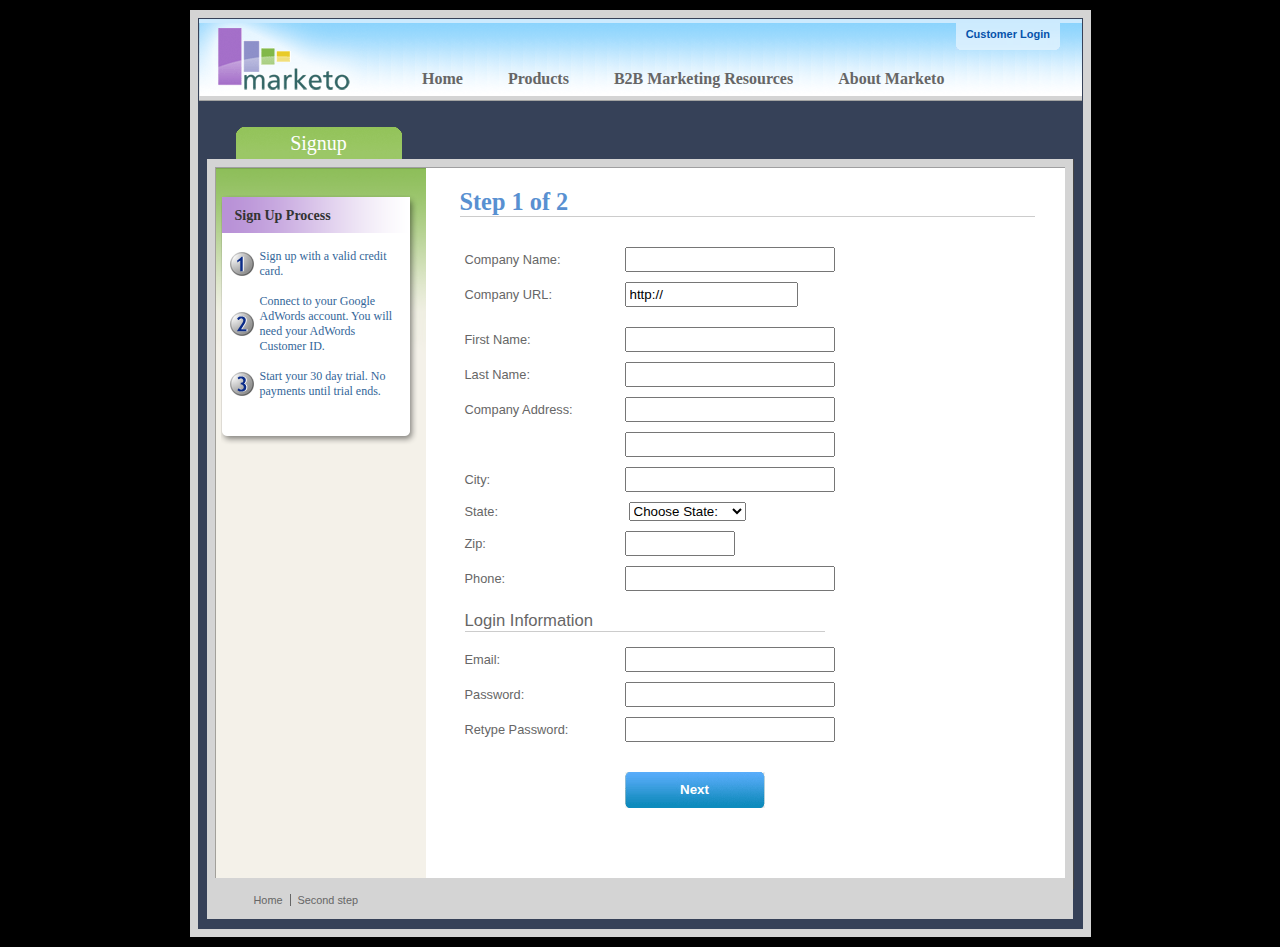
<file: lab1/scripts/jquery-validation-1.14.0/demo/marketo/index.html>
<!DOCTYPE html>
<html lang="en">
<head>
	<meta charset="utf-8">
	<title>Subscription Signup | Marketo</title>
	<script src="../../lib/jquery.js"></script>
	<script src="../../lib/jquery.mockjax.js"></script>
	<script src="../../dist/jquery.validate.js"></script>
	<script src="jquery.maskedinput.js"></script>
	<script src="mktSignup.js"></script>
	<link rel="stylesheet" href="stylesheet.css">
</head>
<body>
<!-- start page wrapper -->
<div id="letterbox">
	<!-- start header container -->
	<div id="header-background">
		<div class="nav-global-container">
			<div class="login">
				<a href="#">
					<span></span>Customer Login</a>
			</div>
			<div class="logo">
				<a href="#">
					<img src="images/logo_marketo.gif" width="168" height="73" alt="Marketo">
				</a>
			</div>
			<div class="nav-global">
				<ul>
					<li>
						<a href="#" class="nav-g01">
							<span></span>Home</a>
					</li>
					<li>
						<a href="#" class="nav-g02">
							<span></span>Products</a>
					</li>
					<li>
						<a href="#" class="nav-g04">
							<span></span>B2B Marketing Resources</a>
					</li>
					<li>
						<a href="#" class="nav-g05">
							<span></span>About Marketo</a>
					</li>
				</ul>
			</div>
		</div>
	</div>
	<!-- end header container -->
	<div class="line-grey-tier"></div>
	<!-- start page container 2 div-->
	<div id="page-container" class="resize">
		<div id="page-content-inner" class="resize">
			<!-- start col-main -->
			<div id="col-main" class="resize" style="">
				<!-- start main content -->
				<div class="main-content resize">
					<div class="action-container" style="display:none;"></div>
					<h1>Step 1 of 2</h1>
					<p>
					</p>
					<br clear="all">
					<div>
						<form id="profileForm" type="actionForm" action="step2.htm" method="get">
							<div class="error" style="display:none;">
								<img src="images/warning.gif" alt="Warning!" width="24" height="24" style="float:left; margin: -5px 10px 0px 0px;">
								<span></span>.
								<br clear="all">
							</div>
							<table cellpadding="0" cellspacing="0" border="0">
								<tr>
									<td class="label">
										<label for="co_name">Company Name:</label>
									</td>
									<td class="field">
										<input id="co_name" class="required" maxlength="40" name="co_name" size="20" type="text" tabindex="1" value="">
									</td>
								</tr>
								<tr>
									<td class="label">
										<label for="co_url">Company URL:</label>
									</td>
									<td class="field">
										<input id="co_url" class="required defaultInvalid url" maxlength="40" name="co_url" style="width:163px" type="text" tabindex="2" value="http://">
									</td>
								</tr>
								<tr>
									<td>
									<td>
								</tr>
								<tr>
									<td class="label">
										<label for="first_name">First Name:</label>
									</td>
									<td class="field">
										<input id="first_name" class="required" maxlength="40" name="first_name" size="20" type="text" tabindex="3" value="">
									</td>
								</tr>
								<tr>
									<td class="label">
										<label for="last_name">Last Name:</label>
									</td>
									<td class="field">
										<input id="last_name" class="required" maxlength="40" name="last_name" size="20" type="text" tabindex="4" value="">
									</td>
								</tr>
								<tr>
									<td class="label">
										<label for="address1">Company Address:</label>
									</td>
									<td class="field">
										<input maxlength="40" class="required" name="address1" size="20" type="text" tabindex="5" value="">
									</td>
								</tr>
								<tr>
									<td class="label"></td>
									<td class="field">
										<input maxlength="40" name="address2" size="20" type="text" tabindex="6" value="">
									</td>
								</tr>
								<tr>
									<td class="label">
										<label for="city">City:</label>
									</td>
									<td class="field">
										<input maxlength="40" class="required" name="city" size="20" type="text" tabindex="7" value="">
									</td>
								</tr>
								<tr>
									<td class="label">
										<label for="state">State:</label>
									</td>
									<td class="field">
										<select id="state" class="required" name="state" style="margin-left: 4px;" tabindex="8">
											<option value="">Choose State:</option>
											<option value="AL">Alabama</option>
											<option value="AK">Alaska</option>
											<option value="AZ">Arizona</option>
											<option value="AR">Arkansas</option>
											<option value="CA">California</option>
											<option value="CO">Colorado</option>
											<option value="CT">Connecticut</option>
											<option value="DE">Delaware</option>
											<option value="FL">Florida</option>
											<option value="GA">Georgia</option>
											<option value="HI">Hawaii</option>
											<option value="ID">Idaho</option>
											<option value="IL">Illinois</option>
											<option value="IN">Indiana</option>
											<option value="IA">Iowa</option>
											<option value="KS">Kansas</option>
											<option value="KY">Kentucky</option>
											<option value="LA">Louisiana</option>
											<option value="ME">Maine</option>
											<option value="MD">Maryland</option>
											<option value="MA">Massachusetts</option>
											<option value="MI">Michigan</option>
											<option value="MN">Minnesota</option>
											<option value="MS">Mississippi</option>
											<option value="MO">Missouri</option>
											<option value="MT">Montana</option>
											<option value="NE">Nebraska</option>
											<option value="NV">Nevada</option>
											<option value="NH">New Hampshire</option>
											<option value="NJ">New Jersey</option>
											<option value="NM">New Mexico</option>
											<option value="NY">New York</option>
											<option value="NC">North Carolina</option>
											<option value="ND">North Dakota</option>
											<option value="OH">Ohio</option>
											<option value="OK">Oklahoma</option>
											<option value="OR">Oregon</option>
											<option value="PA">Pennsylvania</option>
											<option value="RI">Rhode Island</option>
											<option value="SC">South Carolina</option>
											<option value="SD">South Dakota</option>
											<option value="TN">Tennessee</option>
											<option value="TX">Texas</option>
											<option value="UT">Utah</option>
											<option value="VT">Vermont</option>
											<option value="VA">Virginia</option>
											<option value="WA">Washington</option>
											<option value="WV">West Virginia</option>
											<option value="WI">Wisconsin</option>
											<option value="WY">Wyoming</option>
										</select>
									</td>
								</tr>
								<tr>
									<td class="label">
										<label for="zip">Zip:</label>
									</td>
									<td class="field">
										<input maxlength="10" name="zip" style="width: 100px" type="text" class="required zipcode" tabindex="9" value="">
									</td>
								</tr>
								<tr>
									<td class="label">
										<label for="phone">Phone:</label>
									</td>
									<td class="field">
										<input id="phone" maxlength="14" name="phone" type="text" class="required phone" tabindex="10" value="">
									</td>
								</tr>
								<tr>
									<td colspan="2">
										<h2 style="border-bottom: 1px solid #CCCCCC;">Login Information</h2>
									</td>
								</tr>
								<tr>
									<td class="label">
										<label for="email">Email:</label>
									</td>
									<td class="field">
										<input id="email" class="required email" remote="emails.action" maxlength="40" name="email" size="20" type="text" tabindex="11" value="">
									</td>
								</tr>
								<tr>
									<td class="label">
										<label for="password1">Password:</label>
									</td>
									<td class="field">
										<input id="password1" class="required password" maxlength="40" name="password1" size="20" type="password" tabindex="12" value="">
									</td>
								</tr>
								<tr>
									<td class="label">
										<label for="password2">Retype Password:</label>
									</td>
									<td class="field">
										<input id="password2" class="required" equalTo="#password1" maxlength="40" name="password2" size="20" type="password" tabindex="13" value="">
										<div class="formError"></div>
									</td>
								</tr>
								<tr>
									<td></td>
									<td>
										<div class="buttonSubmit">
											<span></span>
											<input class="formButton" type="submit" value="Next" style="width: 140px" tabindex="14">
										</div>
									</td>
								</tr>
							</table>
							<br>
							<br>
						</form>
						<br clear="all">
					</div>
				</div>
				<!-- end main content -->
				<br>
			</div>
			<!-- end col-main -->
			<!-- start left col -->
			<div id="col-left" class="nav-left-back empty resize" style="position: absolute; min-height: 450px;">
				<div class="col-left-header-tab" style="position: absolute;">Signup</div>
				<div class="nav-left"></div>
				<div class="left-nav-callout png" style="top: 15px; margin-bottom: 100px;">
					<img src="images/left-nav-callout-long.png" class="png" alt="">
					<h6>Sign Up Process</h6>
					<a style="background-image: url(images/step1-24.gif); font-weight: normal; text-decoration: none; cursor: default;">Sign up with a valid credit card.</a>
					<a style="background-image: url(images/step2-24.gif); font-weight: normal; text-decoration: none; cursor: default;">Connect to your Google AdWords account.  You will need your AdWords Customer ID.</a>
					<a style="background-image: url(images/step3-24.gif); font-weight: normal; text-decoration: none; cursor: default;">Start your 30 day trial.  No payments until trial ends.</a>
				</div>
				<div class="footerAddress">
					<b>Marketo Inc.</b>
					<br>1710 S. Amphlett Blvd.
					<br>San Mateo, CA 94402 USA
					<br>
				</div>
				<br clear="all">
			</div>
			<!-- end left col -->
		</div>
	</div>
	<!-- end page container 2 divs-->
	<div id="footer-container" align="center">
		<div class="footer">
			<ul>
				<li><a href="..">Home</a>
				</li>
				<li class="line-off"><a href="step2.htm">Second step</a>
				</li>
			</ul>
		</div>
	</div>
	<!-- end page wrapper -->
</div>
</body>
</html>
</file>
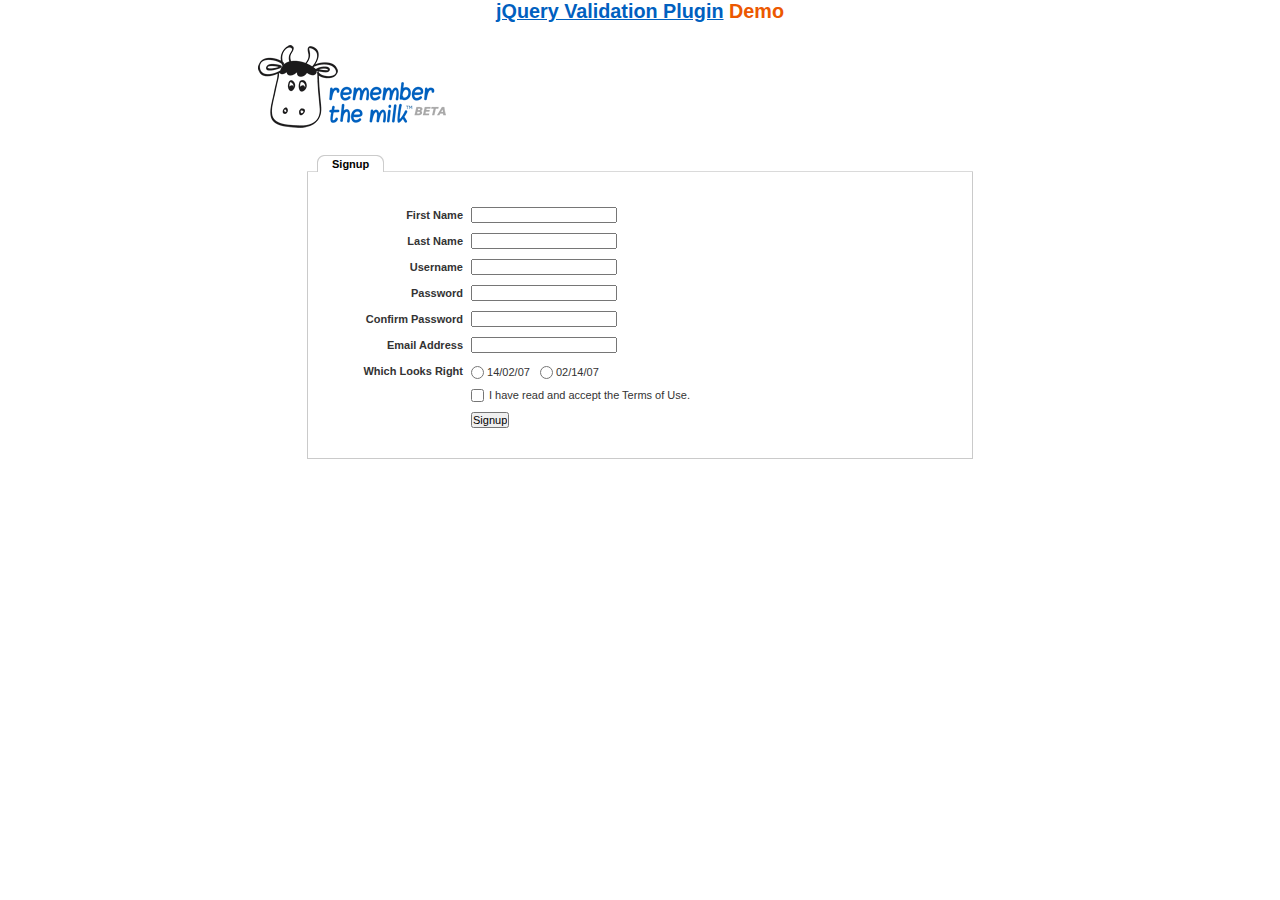
<file: lab1/scripts/jquery-validation-1.14.0/demo/milk/index.html>
<!DOCTYPE html>
<html lang="en">
<head>
	<meta charset="utf-8">
	<title>Remember The Milk signup form - jQuery Validate plugin demo - with friendly permission from the RTM team</title>
	<link rel="stylesheet" href="milk.css">
	<script src="../../lib/jquery.js"></script>
	<script src="../../lib/jquery.mockjax.js"></script>
	<script src="../../dist/jquery.validate.js"></script>
	<script>
	$(document).ready(function() {
		$.mockjax({
			url: "emails.action",
			response: function(settings) {
				var email = settings.data.email,
					emails = ["glen@marketo.com", "george@bush.gov", "me@god.com", "aboutface@cooper.com", "steam@valve.com", "bill@gates.com"];
				this.responseText = "true";
				if ($.inArray(email, emails) !== -1) {
					this.responseText = "false";
				}
			},
			responseTime: 500
		});

		$.mockjax({
			url: "users.action",
			response: function(settings) {
				var user = settings.data.username,
					users = ["asdf", "Peter", "Peter2", "George"];
				this.responseText = "true";
				if ($.inArray(user, users) !== -1) {
					this.responseText = "false";
				}
			},
			responseTime: 500
		});

		// validate signup form on keyup and submit
		var validator = $("#signupform").validate({
			rules: {
				firstname: "required",
				lastname: "required",
				username: {
					required: true,
					minlength: 2,
					remote: "users.action"
				},
				password: {
					required: true,
					minlength: 5
				},
				password_confirm: {
					required: true,
					minlength: 5,
					equalTo: "#password"
				},
				email: {
					required: true,
					email: true,
					remote: "emails.action"
				},
				dateformat: "required",
				terms: "required"
			},
			messages: {
				firstname: "Enter your firstname",
				lastname: "Enter your lastname",
				username: {
					required: "Enter a username",
					minlength: jQuery.validator.format("Enter at least {0} characters"),
					remote: jQuery.validator.format("{0} is already in use")
				},
				password: {
					required: "Provide a password",
					minlength: jQuery.validator.format("Enter at least {0} characters")
				},
				password_confirm: {
					required: "Repeat your password",
					minlength: jQuery.validator.format("Enter at least {0} characters"),
					equalTo: "Enter the same password as above"
				},
				email: {
					required: "Please enter a valid email address",
					minlength: "Please enter a valid email address",
					remote: jQuery.validator.format("{0} is already in use")
				},
				dateformat: "Choose your preferred dateformat",
				terms: " "
			},
			// the errorPlacement has to take the table layout into account
			errorPlacement: function(error, element) {
				if (element.is(":radio"))
					error.appendTo(element.parent().next().next());
				else if (element.is(":checkbox"))
					error.appendTo(element.next());
				else
					error.appendTo(element.parent().next());
			},
			// specifying a submitHandler prevents the default submit, good for the demo
			submitHandler: function() {
				alert("submitted!");
			},
			// set this class to error-labels to indicate valid fields
			success: function(label) {
				// set &nbsp; as text for IE
				label.html("&nbsp;").addClass("checked");
			},
			highlight: function(element, errorClass) {
				$(element).parent().next().find("." + errorClass).removeClass("checked");
			}
		});

		// propose username by combining first- and lastname
		$("#username").focus(function() {
			var firstname = $("#firstname").val();
			var lastname = $("#lastname").val();
			if (firstname && lastname && !this.value) {
				this.value = (firstname + "." + lastname).toLowerCase();
			}
		});
	});
	</script>
</head>
<body>
<h1 id="banner"><a href="http://jqueryvalidation.org/">jQuery Validation Plugin</a> Demo</h1>
<div id="main">
	<div id="content">
		<div id="header">
			<div id="headerlogo">
				<img src="milk.png" alt="Remember The Milk">
			</div>
		</div>
		<div style="clear: both;">
			<div></div>
		</div>
		<div class="content">
			<div id="signupbox">
				<div id="signuptab">
					<ul>
						<li id="signupcurrent"><a href=" ">Signup</a>
						</li>
					</ul>
				</div>
				<div id="signupwrap">
					<form id="signupform" autocomplete="off" method="get" action="">
						<table>
							<tr>
								<td class="label">
									<label id="lfirstname" for="firstname">First Name</label>
								</td>
								<td class="field">
									<input id="firstname" name="firstname" type="text" value="" maxlength="100">
								</td>
								<td class="status"></td>
							</tr>
							<tr>
								<td class="label">
									<label id="llastname" for="lastname">Last Name</label>
								</td>
								<td class="field">
									<input id="lastname" name="lastname" type="text" value="" maxlength="100">
								</td>
								<td class="status"></td>
							</tr>
							<tr>
								<td class="label">
									<label id="lusername" for="username">Username</label>
								</td>
								<td class="field">
									<input id="username" name="username" type="text" value="" maxlength="50">
								</td>
								<td class="status"></td>
							</tr>
							<tr>
								<td class="label">
									<label id="lpassword" for="password">Password</label>
								</td>
								<td class="field">
									<input id="password" name="password" type="password" maxlength="50" value="">
								</td>
								<td class="status"></td>
							</tr>
							<tr>
								<td class="label">
									<label id="lpassword_confirm" for="password_confirm">Confirm Password</label>
								</td>
								<td class="field">
									<input id="password_confirm" name="password_confirm" type="password" maxlength="50" value="">
								</td>
								<td class="status"></td>
							</tr>
							<tr>
								<td class="label">
									<label id="lemail" for="email">Email Address</label>
								</td>
								<td class="field">
									<input id="email" name="email" type="text" value="" maxlength="150">
								</td>
								<td class="status"></td>
							</tr>
							<tr>
								<td class="label">
									<label>Which Looks Right</label>
								</td>
								<td class="field" colspan="2" style="vertical-align: top; padding-top: 2px;">
									<table>
										<tbody>
											<tr>
												<td style="padding-right: 5px;">
													<input id="dateformat_eu" name="dateformat" type="radio" value="0">
													<label id="ldateformat_eu" for="dateformat_eu">14/02/07</label>
												</td>
												<td style="padding-left: 5px;">
													<input id="dateformat_am" name="dateformat" type="radio" value="1">
													<label id="ldateformat_am" for="dateformat_am">02/14/07</label>
												</td>
												<td>
												</td>
											</tr>
										</tbody>
									</table>
								</td>
							</tr>
							<tr>
								<td class="label">&nbsp;</td>
								<td class="field" colspan="2">
									<div id="termswrap">
										<input id="terms" type="checkbox" name="terms">
										<label id="lterms" for="terms">I have read and accept the Terms of Use.</label>
									</div>
									<!-- /termswrap -->
								</td>
							</tr>
							<tr>
								<td class="label">
									<label id="lsignupsubmit" for="signupsubmit">Signup</label>
								</td>
								<td class="field" colspan="2">
									<input id="signupsubmit" name="signup" type="submit" value="Signup">
								</td>
							</tr>
						</table>
					</form>
				</div>
			</div>
		</div>
	</div>
</div>
</body>
</html>
</file>
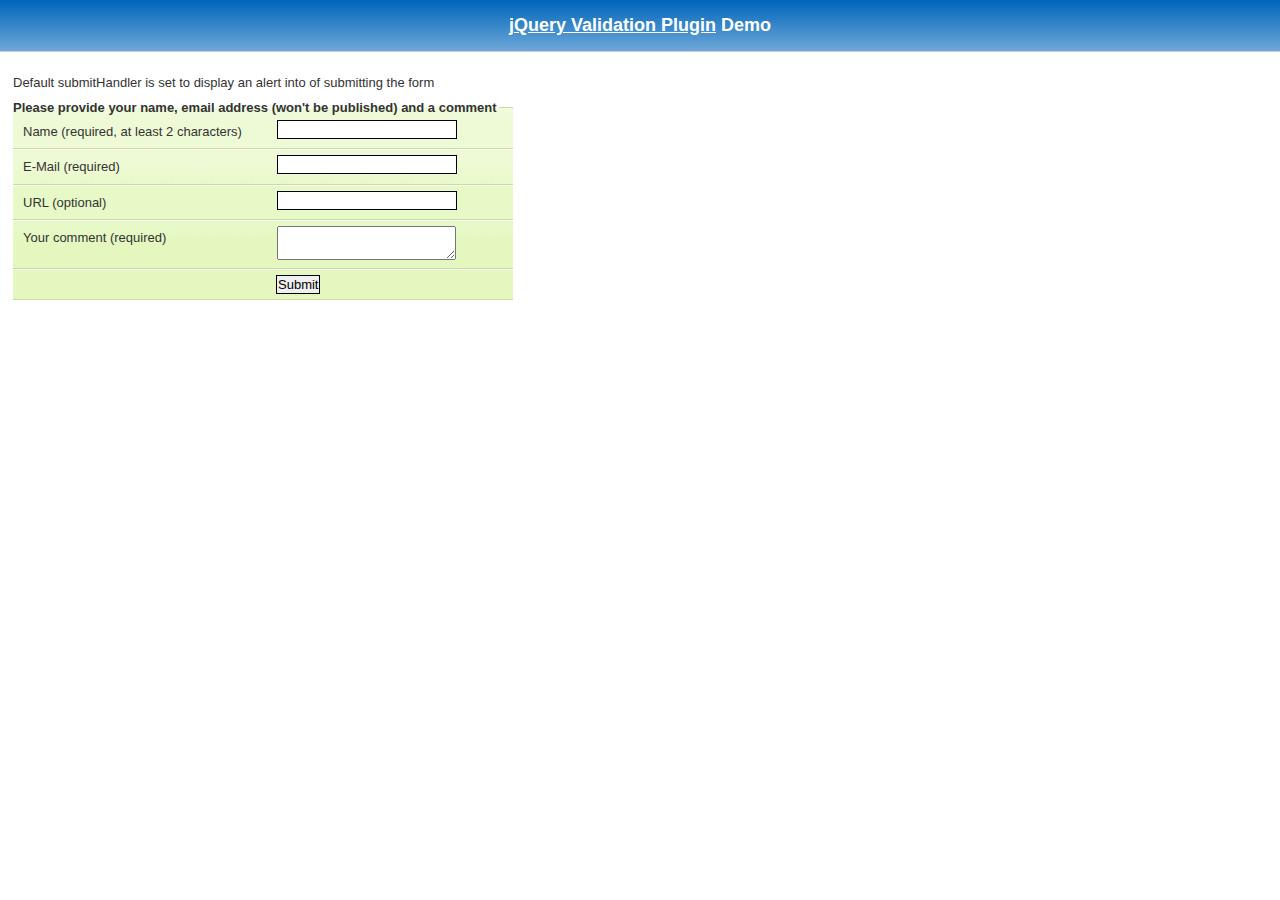
<file: lab1/scripts/jquery-validation-1.14.0/demo/requirejs/index.html>
<!DOCTYPE html>
<html lang="en">
	<head>
		<meta charset="utf-8">
		<title>jQuery validation plug-in - requirejs demo</title>

		<link rel="stylesheet" href="../css/screen.css">

		<style type="text/css">
			#commentForm { width: 500px; }
			#commentForm label { width: 250px; }
			#commentForm label.error, #commentForm input.submit { margin-left: 253px; }
		</style>
</head>
<body>

	<h1 id="banner"><a href="http://jqueryvalidation.org/">jQuery Validation Plugin</a> Demo</h1>
	<div id="main">

		<p>Default submitHandler is set to display an alert into of submitting the form</p>
		<form class="cmxform" id="commentForm" method="get" action="">
			<fieldset>
				<legend>Please provide your name, email address (won't be published) and a comment</legend>
				<p>
					<label for="cname">Name (required, at least 2 characters)</label>
					<input id="cname" name="name" minlength="2" type="text" required>
				</p>
				<p>
					<label for="cemail">E-Mail (required)</label>
					<input id="cemail" type="email" name="email" required>
				</p>
				<p>
					<label for="curl">URL (optional)</label>
					<input id="curl" type="url" name="url">
				</p>
				<p>
					<label for="ccomment">Your comment (required)</label>
					<textarea id="ccomment" name="comment" required></textarea>
				</p>
				<p>
					<input class="submit" type="submit" value="Submit">
				</p>
			</fieldset>
		</form>

		<script>
		var require = {
			paths: {
				"jquery": "../../lib/jquery-1.11.1"
			}
		};
		</script>
		<script src="../../lib/require.js" data-main="app.js"></script>
	</div>
</body>
</html>
</file>
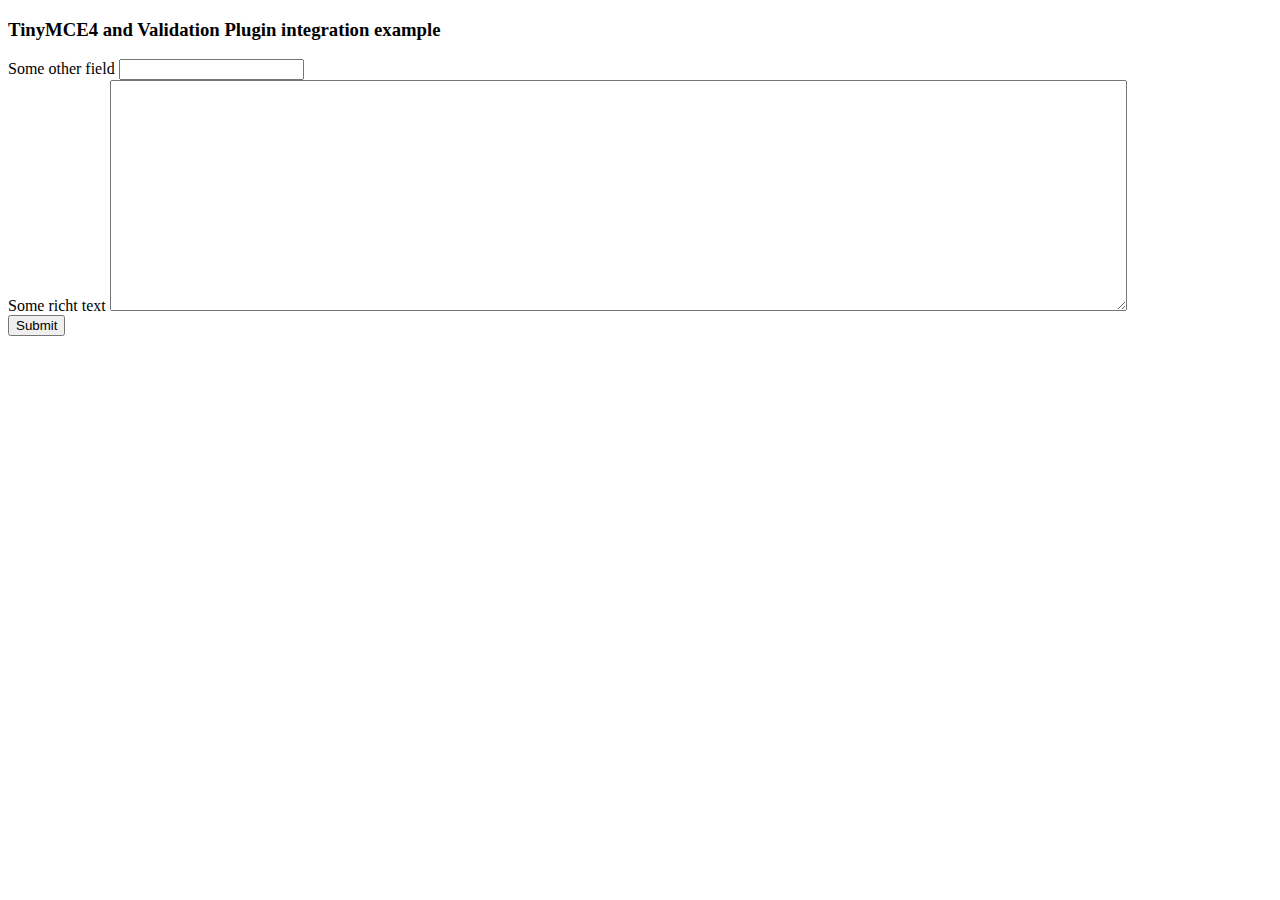
<file: lab1/scripts/jquery-validation-1.14.0/demo/tinymce4/index.html>
<!doctype html>
<html lang="en">
<head>
	<meta charset="utf-8">
	<title>jQuery Validation plugin: integration with TinyMCE</title>
	<script src="../../lib/jquery.js"></script>
	<script src="../../dist/jquery.validate.js"></script>
	<script src="//tinymce.cachefly.net/4.1/tinymce.min.js"></script>
	<script>
	tinymce.init({
		mode: "textareas",

		setup: function(editor) {
			editor.on('change', function(e) {
				tinymce.triggerSave();
				$("#" + editor.id).valid();
			});
		}

	});
	$(function() {
		var validator = $("#myform").submit(function() {
			// update underlying textarea before submit validation
			tinyMCE.triggerSave();
		}).validate({
			ignore: "",
			rules: {
				title: "required",
				content: "required"
			},
			errorPlacement: function(label, element) {
				// position error label after generated textarea
				if (element.is("textarea")) {
					label.insertAfter(element.next());
				} else {
					label.insertAfter(element)
				}
			}
		});
		validator.focusInvalid = function() {
			// put focus on tinymce on submit validation
			if (this.settings.focusInvalid) {
				try {
					var toFocus = $(this.findLastActive() || this.errorList.length && this.errorList[0].element || []);
					if (toFocus.is("textarea")) {
						tinyMCE.get(toFocus.attr("id")).focus();
					} else {
						toFocus.filter(":visible").focus();
					}
				} catch (e) {
					// ignore IE throwing errors when focusing hidden elements
				}
			}
		}
	})
	</script>
	<!-- /TinyMCE -->
</head>
<body>
<form id="myform" action="">
	<h3>TinyMCE4 and Validation Plugin integration example</h3>
	<label>Some other field</label>
	<input name="title">
	<br>
	<label>Some richt text</label>
	<textarea id="content" name="content" rows="15" cols="80" style="width: 80%"></textarea>
	<br>
	<input type="submit" name="save" value="Submit">
</form>
</body>
</html>
</file>
<file: lab6/css/style.css>
* {
  margin: 0;
  padding: 0;
  box-sizing: border-box;
}

body {
  background-image: url(../images/bg.jpg);
}
#container {
  width: 920px;
  margin: 0 auto;
  background-color: white;
  padding: 10px;
}
.banner {
  background-image: url(../images/header.jpg);
  height: 240px;
  background-size: cover;
  background-repeat: no-repeat;
}

.menu {
  height: 51px;
  background-color: #212226;
}

.list {
  list-style: none;
}
.item {
  float: right;
  padding: 0 35px;
}

.item > a {
  color: white;
  text-decoration: none;
  line-height: 51px;
}

.item > a:hover {
  color: #00c6ff;
}
.content {
  display: flex;
}
.menu-left {
  width: 200px;
}

.menu-right {
  width: 100%;
  background-color: white;
}

.menu-left__list {
  list-style: none;
}

.menu-left__item {
  height: 40px;
  line-height: 40px;
  color: white;
  padding-left: 10px;
  margin-top: 1px;
}

.menu-left__item:hover {
  color: #00c6ff;
  cursor: pointer;
}

.menu-left__item:not(:first-child) {
  background-image: url(../images/menu_bg.jpg);
}
.menu-left__item:first-child {
  background-color: #324203;
  font-weight: 700;
}

.footer {
  height: 40px;
  background-color: #384d00;
  color: #999;
}
.copyright {
  color: white;
  text-align: center;
  line-height: 40px;
}

.product-title {
  text-align: center;
  padding: 8px 0;
  font-weight: 600;
  font-size: 18px;
  margin-bottom: 8px;
  color: rgb(34, 34, 216);
}

.product-item {
  float: left;
  width: calc(720px / 4);
  text-align: center;
}

.product-list {
  list-style: none;
}

.product-name {
  color: #324203;
  font-weight: 700;
  padding: 8px 0;
}
.product-img {
  width: calc(720px / 4);
  text-align: center;
  min-height: 112px;
}
.product-img > img {
  width: 60%;
  height: 100%;
}
.product-buy {
  margin-top: 8px;
}

.product-buy > span {
  font-size: 12px;
  padding: 0 5px;
  font-weight: 500;
}
</file>
<file: lab1/scripts/jquery-validation-1.14.0/demo/marketo/stylesheet.css>
:-moz-any-link :focus {
	outline: none;
}

:focus {
	-moz-outline-style: none;
	outline: none;
}

body {
	font-size: 80%;
	margin: 0;
	padding: 0;
	font-family: tahoma, geneva, sans-serif;
	background-color: #000000;
}

a {
	color: #0653AB;
	outline: 0px;
	text-decoration: none;
}

a:hover {
	outline: 0px;
	text-decoration: underline;
}

img {
	border: 0px;
}

/* s1.0 - Page Containers */
#letterbox {
	margin: 10px auto;
	width: 883px;
	background-color: #364158;
	border: 8px solid #D4D4D4;
	padding: 1px 1px 10px 1px;
}

#header-background {
	background: url(images/back_nav_blue.gif) repeat-x;
	margin: 0px auto;
	padding: 0px;
	height: 73px;
	width: 883px;
	border-top: 4px solid #CCEAFE;
	border-bottom: 4px solid #D4D4D4;
}

#page-container {
	width: 866px;
	margin: 0px auto;
	margin-top: 33px; /* pad from top menu to actions buts*/
	margin-bottom: -11px;
	padding-top: 8px;
	padding-bottom: 8px;
	background-color: #D4D4D4; /* light grey*/
	border-right: 1px solid #464646;
}

#page-content-inner {
	width: 849px;
	margin: 0px auto;
	border-top: 1px solid #9F9FA0;
	border-left: 1px solid #A2A09A;
	background-color: #F4F1E9;
	position: relative;
}

#page-content-inner #col-left {
	width: 210px;
	float: left;
	background-color: #F4F1E9;
}

#page-content-inner #col-main {
	width: 639px;
	background-color: #ffffff;
	position: absolute;
	right: 0px;
	top: 0px;
}

#footer-container {
	width: 866px;
	position: relative;
	left: 8px;
	padding: 2px 0px 10px 0px;
	background-color: #D4D4D4; /* light grey*/
}

/* s2.0 - Global navigation bar */
.nav-global-container {
	width: 880px;
	margin: 0px auto;
	position: relative;
}

* html .nav-global-container { /* ie6 fix*/
	margin-bottom: -6px;
}

.login {
	position: absolute;
	right: 20px;
	text-align: center;
}

.login a,.login a span {
	display: block;
	height: 18px;
	font-size: 11px;
	background: url(images/login-sprite.gif) right -5px no-repeat;
	text-decoration: none;
	font-weight: bold;
	padding: 5px 10px 5px 10px;
	position: relative;
}

.login a:hover {
	color: #000000;
	text-decoration: underline;
}

div.login a span {
	background-position: left -105px;
	width: 4px;
	position: absolute;
	top: 0px;
	left: 0px;
	padding: 5px 0px 5px 0px;;
}

div.login a:hover span {

}

.logo {
	float: left;
	margin: 0px 0px -5px 0px; /* neg marging for ie6 */
}

.logo img {
	border: 0px;
	margin-left: -1px;
}

.nav-global {
	float: left;
	width: 645px;
	margin: 40px 0px 0px 40px;
	background-color: transparent;
}

.nav-global ul {
	margin: 0px;
	padding: 0px;
	list-style: none;
}

.nav-global li {
	float: left;
	white-space: nowrap;
}

div.nav-global li a,div.nav-global li a span {
	background-image: url(images/tab-sprite.gif);
	background-position: right 100px;
	background-repeat: no-repeat;
	height: 32px;
	color: #666666;
	text-decoration: none;
	font: bold 16px 'trebuchet ms';
	margin-right: 15px;
	display: block;
	position: relative;
	padding: 7px 15px 0px 15px;
}

div.nav-global li a:hover {
	background-position: right 0px;
	color: #333333;
}

div.nav-global li a:hover span {
	background-position: left -100px;
	display: block !important;
}

div.nav-global li a span {
	background-position: left 150px;
	width: 4px;
	position: absolute;
	left: 0px;
	top: 0px;
	padding: 7px 0px 0px 0px;
}

body.safari div.nav-global li a span {
	display: none;
}

div.nav-global li a.on,div.nav-global li a.on:hover {
	background-position: right -55px;
	color: #FFFFFF;
}

div.nav-global li a.on span,div.nav-global li a.on:hover span {
	background-position: left -155px;
	display: block !important;
}

div.action-container {
	position: relative;
	top: -45px;
	cursor: pointer;
}

div.action-icon-container {
	position: absolute;
	top: -17px;
	left: -17px;
	z-index: 10;
	width: 100px;
	height: 100px;
	overflow: hidden;
}

div.action-icon {
	border: 0px;
	position: absolute;
	top: -0px;
	left: 0px;
}

div.action-button-container {
	height: 106px;
	width: 180px;
	overflow: hidden;
	position: absolute;
	top: 0px;
	left: 0px;
	z-index: 5;
}

img.action-icon {
	border: 0px;
	position: absolute;
	top: 0px;
	left: 0px;
	z-index: 0
}

div.action-text {
	z-index: 20;
	color: #FFFFFF;
	position: absolute;
	left: 40px;
	top: 12px;
	font: 14px tahoma, geneva;
	padding-top: 30px;
}

div.bigbuttons {
	top: -20px;
}

div.action-header {
	z-index: 21;
	position: absolute;
	left: 40px;
	top: 10px;
}

div.action-header b {
	font: bold 17px tahoma, geneva;
	display: block;
	margin-bottom: 10px;
	color: #0b2c89;
	position: absolute;
	top: 0px;
	left: 0px;
	width: 130px;
}

div.action-header b.shadow {
	top: 1px;
	left: 1px;
	color: #d5d5d5;
}

img.action-button {
	position: relative;
}

div.hover img.action-button {
	top: -131px;
}

div.on img.action-button {
	top: -261px;
}

/* s3.0 - top of content Action Buttons */
.action-buttons {
	width: 100%; /* ie6 requires */
}

.action-buttons ul {
	position: relative;
	padding: 0px;
}

.action-buttons li {
	position: relative; /* ie6 fix */
	float: left;
	list-style: none;
	text-align: center;
	line-height: 16px;
	margin: -61px 0px 0px 0px;
}

.action-home li {
	margin: -49px 0px 0px 0px;
}

.action-buttons  a {
	display: block;
	height: 110px;
	width: 175px;
	padding: 14px 0px 0px 25px;
	text-decoration: none;
	font-size: 12px;
	font-weight: bold;
	color: #ffffff;
}

.action-buttons li span {
	color: #053880;
	line-height: 47px;
	font-size: 17px;
}

div.action-bottom {
	margin: 15px 0px 10px 0px;
	float: left;
}

div.action-bottom a {
	height: 61px;
	width: 178px;
	border: 0px;
	background: url(images/action-bottom.gif) no-repeat 0px 0px;
	color: #0b2c89;
	float: left;
	position: relative;
	font: bold 17px tahoma, geneva;
	text-decoration: none;
	margin-right: 10px;
}

div.action-bottom a span {
	position: absolute;
	top: 15px;
	left: 40px;
}

div.action-bottom a span.shadow {
	top: 16px;
	left: 41px;
	color: #d4d4d4;
}

.line-grey {
	background: url(images/line-grey.gif) 0 0 repeat-x;
	height: 2px;
	margin: 8px 25px 20px 0;
}

/* s4.0 - Home Hero Area */
.hero-background {
	position: relative;
	width: 880px;
	background: url(images/back_home-hero.jpg) 10px 0px no-repeat;
	height: 211px;
	margin: -20px 0px 45px 0px;
}

.hero-text {
	float: right;
	width: 626px;
	margin-top: 26px;
}

.hero-text a { /* Sign Up Now Button */
	padding: 5px 32px 0px 0px;
	float: right;
}

.hero-text h1 {
	font-size: 2.3em;
	line-height: 1.2em;
	color: #333333;
	font-family: Trebuchet MS;
	margin: 12px 0px 10px 10px;
}

.hero-text h2 {
	margin: 0px;
	font-weight: normal;
	font-size: 1.35em;
	margin: 5px 0px 13px 10px
}

/* s4.1 - Home Left Header tab */
.col-left-header-tab {
	position: relative; /* ie6 fix */
	background: url(images/tab_green.gif) 0 0 no-repeat;
	height: 30px;
	width: 166px;
	text-align: center;
	color: #ffffff;
	font: 20px 'trebuchet ms';
	padding-top: 2px;
	margin-top: -41px;
	margin-left: 20px;
	line-height: 29px;
	margin-bottom: 8px;
	display: block;
}

.col-left-header-tab a {
	color: #FFFFFF;
}

.callout-green {
	background: url(images/back_green-fade.gif) 0 0 repeat-x;
	font-size: 1.2em;
	padding: 10px 15px 20px 13px;
	color: #303B52;
	line-height: 1.4em;
}

/* s4.2 - Home Left Quote */
.callout-tan {
	color: #666666;
}

.callout-tan h1 {
	background: #F4F1E9 url(images/back_tan-fade.gif) 0 0 repeat-y;
	font-size: 1.1em;
	text-align: center;
	margin: 0px;
	padding: 11px 5px 11px 2px;
	color: #333333;
}

.callout-tan p {
	margin: 0px;
	margin-top: 5px;
	line-height: 1.4em;
	padding: 5px 10px 7px 13px;
}

.callout-tan p img {
	float: left;
	margin: 5px 10px 5px 0px;
}

.callout-tan div {
	text-align: left;
	padding: 5px 10px 7px 0px;
	font-weight: bold;
}

/* s4.3 - purple home boxes */
.box-purple {
	background: #C6C8E3 url(images/back_home-icons.png) 0px 0px repeat-x;
	border-left: 1px solid #ffffff;
	color: #333333;
	width: 581px;
	padding: 10px 15px 20px 15px;
}

div.box-purple a {

}

.box-purple h1 {
	font-size: 1.5em;
	margin: 10px 0px -15px 0px;
}

.box-purple li {
	margin: 0px 0px 0px -23px;
	line-height: 1.6em;
	font-size: 1em;
}

.box-purple  div {
	padding: 0px 0px 0px 110px;
}

.icon-text01 {
	background-image: url(images/icon_search-engine-market.png);
	background-repeat: no-repeat;
}

* html .icon-text01 {
	width: 460px; /* must have a width or heigh tag for ie6*/
	background-image: none;
	filter: progid : DXImageTransform . Microsoft .
		AlphaImageLoader(src = "images/icon_search-engine-market.png",
		sizingMethod = "crop");
}

.icon-text02 {
	background: url(images/icon_landing-pages.png) 0 0 no-repeat;
}

* html .icon-text02 {
	width: 460px; /* must have a width or heigh tag for ie6*/
	background-image: none;
	filter: progid : DXImageTransform . Microsoft .
		AlphaImageLoader(src = "images/icon_landing-pages.png", sizingMethod =
		"crop");
}

.icon-text03 {
	background: url(images/icon_salesforce.png) 0 0 no-repeat;
}

* html .icon-text03 {
	width: 460px; /* must have a width or heigh tag for ie6*/
	background-image: none;
	filter: progid : DXImageTransform . Microsoft .
		AlphaImageLoader(src = "images/icon_salesforce.png", sizingMethod =
		"crop");
}

/* s4.4 - news home boxes */
.callout-news {
	color: #555555;
	float: left;
	width: 49%;
	margin: 10px 1px 0px 0px;
	padding-bottom: 20px;
	text-align: left;
}

.line-news-r {
	border-right: 1px solid #D4D4D4;
}

.callout-news h1 {
	background-color: #EEEEEE;
	font-size: 1.2em;
	margin: 0px;
	padding: 11px 5px 11px 15px;
	color: #333333;
}

.callout-news p {
	margin: 10px 0px 0px 10px;
	padding: 0px 10px 7px 20px;
	background: url(images/news.gif) no-repeat left 1px;
}

.callout-news p a {

}

.callout-news ul {
	list-style-type: none;
	padding: 0;
	margin: 10px 0 0 10px;
}

.callout-news li {
	background: url(images/icon_news.gif) no-repeat left 2px;
	padding: 0px 5px 5px 20px;
}

.callout-news li a {
	display: block;
	margin-bottom: 5px;
}

.callout-news div {
	text-align: right;
}

#scrollup {
	position: relative;
	overflow: hidden;
	height: 440px;
	width: 200px
}

.headline {
	position: absolute;
	top: 600px;
	left: 5px;
	height: 585px;
	width: 190px;
	font: normal 12px tahoma, geneva !important;
}

div.more {
	margin: 5px 0px 0px 0px;
	padding: 0px 10px 0px 0px;
	letter-spacing: inherit;
}

div.more a {
	background: transparent url(images/arrow_r-blue.gif) no-repeat right 2px
		;
	font-weight: bold;
	padding: 0px 20px 0px 0px;
	font-weight: bold;
	text-decoration: none;
}

div.more a:hover {
	text-decoration: underline;
}

/* sX.0 - Left Nav */
.nav-left-back {
	background: url(images/back_nav_side.gif) 0 0 repeat-x;
}

div.empty {
	background: #F1F0E5 url(images/back_green-fade.gif) 0 0 repeat-x;
}

div.empty div.callout-green {

}

.nav-left {
	padding-top: 12px;
	/*background: url(images/logo_marketo_square.gif) 0 0 no-repeat;*/
	width: 210px;
}

.nav-left ul {
	margin: 0px;
	padding: 0px;
	list-style: none;
}

.nav-left li a {
	display: block;
	height: 24px;
	text-decoration: none;
	font-size: 12px;
	font-weight: bold;
	color: #ffffff;
	border-top: 1px solid #B3D38D;
	border-bottom: 1px solid #7CA84E;
	border-left: 1px solid #97B973;
	padding: 6px 0px 0px 20px;
}

.nav-left a:hover,.nav-left a.active:hover,#nav-left-sub a:hover {
	color: #4C6F28;
	background-color: #F4F1E9;
}

.nav-left a.open {
	background-image: url(images/arrow_d-green.gif);
	background-repeat: no-repeat;
	background-position: 6px 11px;
}

.nav-left-header-tab {
	position: relative; /* ie6 fix */
	background: url(images/tab_green.gif) 0 0 no-repeat;
	height: 32px;
	width: 166px;
	text-align: center;
	color: #ffffff;
	margin: -41px 0px 0px 22px;
	line-height: 22px;
	margin-bottom: 8px;
	display: block;
}

div.empty div.nav-left-header-tab {
	background: url(images/tab_green2.gif) 0 0 no-repeat;
}

.nav-left a.active {
	/* background: url(images/arrow_d-green.gif) 5px 10px no-repeat; */
	display: block;
	height: 24px;
	text-decoration: none;
	font-size: 12px;
	font-weight: bold;
	background-color: #F4F1E9;
	color: #4C6F28;
	border-top: 1px solid #D1E5BB;
	border-bottom: 1px solid #B0CB95;
	border-left: 1px solid #DADADA;
	padding: 6px 0px 0px 20px;
}

#nav-left-sub a {
	display: block;
	height: 24px;
	text-decoration: none;
	font-size: 12px;
	font-weight: bold;
	background-color: #D6E8C4;
	color: #4C6F28;
	border-top: 1px solid #D6E8C4;
	border-bottom: 1px solid #B0CB95;
	border-left: 1px solid #97B973;
	border-right: 1px solid #8DBE5A;
	padding: 6px 0px 0px 30px;
}

* html #nav-left-sub { /* ie6 fix */
	margin-top: -1px;
}

*+html #nav-left-sub { /* ie7 fix */
	margin-top: -1px;
}

#nav-left-sub a.active-page {
	display: block;
	height: 24px;
	text-decoration: none;
	font-size: 12px;
	font-weight: bold;
	background-color: #ffffff;
	color: #666666;
	border-top: 0px solid #7CA84E;
	border-bottom: 1px solid #B0CB95;
	border-left: 1px solid #97B973;
	border-right: 0px solid #8DBE5A;
	padding: 6px 0px 0px 30px;
	cursor: default; /* turns off hand icon for link */
}

/* sX.0 -  Main Content */
.main-content {
	color: #666666;
	position: absolute;
	right: 20px;
	padding-top: 20px;
	width: 585px;
	padding-bottom: 20px;
}

div.main-content div.main-content {

}

.main-content h1 {
	color: #5890D1;
	font-size: 1.9em;
	font-family: Trebuchet MS;
	border-bottom: 1px solid #cccccc;
	margin: 0px 10px 0px 0px;
}

.main-content h2 {
	color: #666666;
	font-size: 1.3em;
	font-weight: normal;
	margin: 10px 10px 5px 0px;
}

.main-content p {
	margin: 10px 10px 10px 0px;
	line-height: 1.55em;
}

/* sX.1 -  Main Content Sub Styles */
.sub-grey {
	border-top: 1px solid #D4D4D4;
	border-bottom: 1px solid #D4D4D4;
	background-color: #F4F4F4;
	margin: 10px 10px 0px 0px;
	padding: 0px 10px 20px 15px;
}

.sub-white {
	margin: 10px 10px 0px 0px;
	padding: 0px 10px 20px 15px;
}

img.screen-grab-r {
	margin-right: -8px;
	text-align: right;
	padding: 0px 0px 0px 10px;
}

div.main-content a.screenshot {
	float: right;
	padding: 10px 10px 0px 0px
}

.content-foot {
	border-top: 1px solid #D4D4D4;
	font-size: .9em;
	line-height: 1.45em;
	margin: 10px 20px 0px 0px;
	padding: 10px 10px 30px 0px;
}

div.main-content ul {
	position: relative;
	left: -25px;
}

div.main-content li {
	margin-bottom: 5px;
	list-style-type: disc
}

div.main-content li a {
	color: #6A6CB0;
}

/* sX.0 - Footer */
div.footer {
	color: #666666;
	font-size: .85em;
	font-weight: normal;
	height: 18px;
	margin: 0px auto;
	font-family: Tahoma, Geneva, sans-serif;
	margin-top: 10px;
}

.footer ul {
	list-style-type: none;
}

.footer li {
	float: left;
	border-right: 1px solid #666666;
	padding: 0px 7px 0px 7px;
	margin-top: 3px;
}

.footer a {
	color: #666666;
	text-decoration: none;
}

.footer a:hover {
	color: #0653AB;
	text-decoration: none;
}

.footer li.line-off {
	border-right: 0px solid #ffffff;
}

div.footer strong {
	font-weight: normal;
}

/* sX.0 - General Colors */
.line-grey,.line-grey-tier {
	border-top: 1px solid #A3A3A2;
}

.line-grey-tier {
	padding-bottom: 25px;
}

.bottom {
	height: 10px;
}

div.p10bottom {
	padding-bottom: 10px;
}

.clear {
	clear: both;
}

table.grid {
	background: #EEEEEE;
}

table.grid th {
	background-color: #F4F4F4;
}

table.grid td {
	background-color: #FFFFFF;
}

div.buttonSubmit {
	position: relative;
}

div.buttonSubmit input,div.buttonSubmit span {
	height: 36px;
	position: relative;
	background-image: url(images/button-submit.gif);
	background-repeat: no-repeat;
	background-position: right 0px;
	float: left;
	color: #FFFFFF;
	font-weight: bold;
	padding: 0px 15px 2px 15px;
	margin: 20px 0px 20px 0px;
	border: 0px;
	cursor: pointer;
	z-index: 5;
}

div.buttonSubmit input {
	width: auto;
}

div.buttonSubmit span {
	width: 4px;
	position: absolute;
	left: 0px;
	top: 0px;
	background-position: left -36px;
	padding: 0px 0px 0px 0px;
	z-index: 10;
}

body.safari div.buttonSubmit span {
	display: none
}

div.buttonSubmitHover input {
	background-position: right -72px;
}

div.buttonSubmitHover span {
	background-position: left -108px;
}

a.demoLink {
	padding: 1px 10px 0px 17px;
	height: 24px;
	background: url(images/bullet_triangle_blue.gif) no-repeat 0px 4px;
	display: block;
	float: left;
}

div.callout-tan a {
	background: none;
	color: #0653AB;
	margin: auto;
	display: block;
}

div.callout-tan a:hover {
	background: none;
	color: #0653AB;
}

label.error {
	display: block;
	color: red;
	font-style: italic;
	font-weight: normal;
}

input.error {
	border: 2px solid red;
}

p.demoBlock {
	border-bottom: 1px solid #DDDDDD;
	padding-bottom: 10px;
}

div.left-nav-callout {
	height: 200px;
	width: 190px;
	top: 55px;
	left: 5px;
	position: relative;
	padding-left: 9px;
	padding-top: 13px;
}

div.left-nav-callout img.png {
	position: absolute;
	z-index: 0;
	top: 0px;
	left: 0px;
}

div.left-nav-callout h6 {
	font: bold 14px tahoma, geneva;
	color: #333333;
	height: 36px;
	padding-left: 5px;
	margin: 0px;
	position: relative;
	z-index: 10;
}

div.left-nav-callout a {
	background: url(images/monitor24.gif) no-repeat 0px center;
	padding: 5px 0px 5px 30px;
	display: block;
	font: bold 12px tahoma, geneva;
	color: #336699;
	margin-bottom: 5px;
	position: relative;
	z-index: 10;
	width: 140px;
}

form table td {
	padding: 5px;
}

form table input {
	width: 200px;
	padding: 3px;
	margin: 0px;
}

textarea {
	width: 400px
}

td.label {
	width: 150px;
}

tr.required td.label {
	font-weight: bold;
	background: url(/images/forms/backRequiredGray.gif) no-repeat right
		center;
}

div.subTableDiv {
	width: 500px;
}

div.subTableDiv td.label {
	width: 135px;
}

ul#homeBlog li div.description {
	display: none;
}

td.field input.error, td.field select.error, tr.errorRow td.field input,tr.errorRow td.field select {
	border: 2px solid red;
	background-color: #FFFFD5;
	margin: 0px;
	color: red;
}

tr td.field div.formError {
	display: none;
	color: #FF0000;
}

tr.errorRow td.field div.formError {
	display: block;
	font-weight: normal;
}

div.error {
	color: red;
}

div.error a {
	color: #336699;
	font-size: 12px;
	text-decoration: underline
}

div.tooltip {
	position: absolute;
	left: 30px;
	bottom: 0px;
	display: none; /* in case javascript is disabled */
	width: 170px;
	background-color: #F4F1E9;
	z-index: 100;
	padding: 10px;
	border: 1px solid #CCCCCC;
}

div.offerbox {
	width: 125px;
	float: left;
	position: relative;
}

div.offerbox h3 {
	font: bold 17px tahoma, geneva;
	color: #333333;
	height: 55px;
	margin: 0px auto;
	text-align: center;
}

div.offerbox h4 {
	height: 100px;
	font: normal 13px tahoma, geneva;
	margin: 0px;
}

div.offerbox h5 {
	font: bold 14px tahoma, geneva;
	margin: 0px;
	height: 55px;
}

div.offerbox h5 small {
	float: left;
	font-weight: normal;
	font-size: 10px;
}

div.offerbox div.learnmore {
	padding-left: 25px;
}

div#marketoEditions {
	background: url(images/buynowBack.gif) no-repeat;
	width: 584px;
	height: 376px;
	float: left;
	position: relative;
	margin-bottom: 10px;
}

div.offerHeader {
	background: #0D8BBD;
	position: absolute;
	top: 20px;
	width: 266px;
	height: 34px;
	border: 1px solid #e1e4e2;
}

div.offerHeader span {
	font: 20px 'trebuchet ms';
	color: #FFFFFF;
	position: absolute;
	left: 0px;
	top: 0px;
}

div.offerHeader span.shadow {
	font: 20px 'trebuchet ms';
	color: #333333;
	position: absolute;
}

div.offerbox div.buttonSubmit {
	margin: 5px 0px 0px 10px;
}

div.footerAddress {
	position: absolute;
	bottom: 30px;
	left: 20px;
	color: #666666;
	font-size: 11px;
	display: none;
}
</file>
<file: lab1/scripts/jquery-validation-1.14.0/demo/milk/milk.css>
/* GENERAL ELEMENTS */

* { margin: 0; padding: 0; }

body, input, select, textarea { font-family: verdana, arial, helvetica, sans-serif; font-size: 11px; }
body { color: #333;  background-color: #fff; text-align: center; }

a:link { color:#0060BF; text-decoration: underline; }
a:visited { color:#0060BF; text-decoration: underline; }
a:active { color:#0060BF; text-decoration: underline; }
a:hover { color:#000000; text-decoration: underline; }
	
h1, h2, h3, h4, h5, h6 { font-family: "Lucida Grande", "Lucida Sans Unicode", geneva, verdana, arial, helvetica, sans-serif; font-weight: bold; color: #666; }
h1 { font-size: 1.8em; margin: 0em 0em 0.6em 0em; color: #EC5800; }
h2 { font-size: 1.5em; margin: 1.2em 0em 0.4em 0em; }
h3 { font-size: 1.4em; margin: 1.2em 0em 0.4em 0em; color: #EC5800; }
h4 { font-size: 1.2em; margin: 1.2em 0em 0.4em 0em; }
h5 { font-size: 1.0em; margin: 1.2em 0em 0.4em 0em; }
h6 { font-size: 0.8em; margin: 1.2em 0em 0.4em 0em; }

img { border: 0px; }

p { font-size: 1.0em; line-height: 1.3em; margin: 1.2em 0em 1.2em 0em; }
li > p { margin-top: 0.2em; }
pre { font-family: monospace; font-size: 1.0em; }
strong, b { font-weight: bold; }

/* PAGE ELEMENTS */

/* Content */

#content { margin: 0em auto; width: 765px; padding: 10px 0 10px 0; text-align: left; /* Win IE5 */ }
.content { margin-left: 4.5em; margin-right: 4.5em; }
.content ol, .content ul, .content li { font-size: 1.0em; line-height: 1.3em; margin: 0.2em 0 0.1em 1.5em; }
.content ol.terms li { margin-bottom: 1em; }

/* Header */

#header { padding-bottom: 10em; }
#headerlogo { float: left; }
#headerlogo img { width: 188px; height: 83px;  }
#headernav { float: right; }

label { font-weight: bold; }
#reminders label { font-weight: normal; }

table.tabbedtable { padding-left: 3em; }
table.tabbedtable td { padding-bottom: 5px; }
table.tabbedtable label { text-align: right; padding-right: 9px; }
.hiddenlabel { visibility: hidden; }
.largelink { border: 1px solid #cacaca; padding: 10px; background-color: #E8EEF7; font-size: 1.2em; font-weight: bold; }
.largelinkwrap { padding-top: 10px; padding-bottom: 10px; }



#signuptab {
  float:left;
  width:100%;
  background:#fff url("bg.gif") repeat-x bottom;
  font-size: 1.0em;
  line-height: normal;
}
#signuptab ul {
  margin:0;
  padding: 0px 10px 0px 10px;
  list-style:none;
}
#signuptab li {
  float:left;
  background:url("left_white.png") no-repeat left top;
  margin:0;
  padding:0 3px 0 9px;
  border-bottom:1px solid #CACACA;
}
#signuptab a {
  float:left;
  display:block;
  width:.1em;
  background:url("right_white.png") no-repeat right top;
  padding:2px 15px 0px 6px;
  text-decoration:none;
  font-weight:bold;
  color:#fff;
  white-space: nowrap;
}
#signuptab > ul a {width:auto;}
/* Commented Backslash Hack hides rule from IE5-Mac \*/
#signuptab a {float:none;}
/* End IE5-Mac hack */
#signuptab a:hover {
  color:#333;
}
#signuptab #signupcurrent {
  background-position:0 -150px;
  border-width:0;
}
#signuptab #signupcurrent a {
  background-position:100% -150px;
  padding-bottom:1px;
  color:#000;
}
#signuptab li:hover, #signuptab li:hover a {
  background-position:0% -150px;
  color:#000;
}
#signuptab li:hover a {
  background-position:100% -150px;
}

/* Signup box */

#signupbox {
  width: 100%;
  text-align: center;
  margin: 0em auto;
}

#signupwrap {
  border: 1px solid #CACACA;
  border-top: 0;
  text-align: left;
  padding: 35px 10px 20px 30px;
  clear: both;
}

/* Unsupported browsers */

.orange_rbcontent { padding: 0.4em; }
.orange_rbroundbox { width: 100%; }

#unsupported {
  font-weight: bold;
  text-align: left;
}

/*#content {
  padding-top: 15px;
}*/

/* Signup form */

#signupform table {
  border-spacing: 0px;
  border-collapse: collapse;
  empty-cells: show;
}

#signupform .label {
  padding-top: 2px;
  padding-right: 8px;
  vertical-align: top;
  text-align: right;
  width: 125px;
  white-space: nowrap;
}

#signupform .field {
  padding-bottom: 10px;
  white-space: nowrap;
}

#signupform .status {
  padding-top: 2px;
  padding-left: 8px;
  vertical-align: top;
  width: 246px;
  white-space: nowrap;
}

#signupform .textfield {
  width: 150px;
}

#signupform label.error {
  background:url("../images/unchecked.gif") no-repeat 0px 0px;
  padding-left: 16px;
  padding-bottom: 2px;
  font-weight: bold;
  color: #EA5200;
}

#signupform label.checked {
  background:url("../images/checked.gif") no-repeat 0px 0px;
}

#signupform .success_msg {
  font-weight: bold;
  color: #0060BF;
  margin-left: 19px;
}

#signupform #dateformatStatus, #signupform #termsStatus {
  margin-left: 6px;
}

#signupform #dateformat_eu {
 vertical-align: middle;
}

#signupform #ldateformat_eu {
  font-weight: normal;
  vertical-align: middle;
}

#signupform #dateformat_am {
  vertical-align: middle;
}

#signupform #ldateformat_am {
  font-weight: normal;
  vertical-align: middle;
}

#signupform #termswrap {
  float: left;
}

#signupform #terms {
  vertical-align: middle;
  float: left;
  display: block;
  margin-right: 5px;
}

#signupform #lterms {
  font-weight: normal;
  vertical-align: middle;
  float: left;
  display: block;
  width: 350px;
  white-space: normal;
}

#signupform #lsignupsubmit {
  visibility: hidden;
}
</file>
<file: lab1/scripts/jquery-validation-1.14.0/demo/css/screen.css>
/**********************************

Use: Main Screen Import

***********************************/

@import "reset.css";
@import "core.css";

@import "cmxformTemplate.css";
@import "cmxform.css";
</file>
<file: lab1/scripts/jquery-validation-1.14.0/test/qunit/qunit.css>
/*!
 * QUnit 1.18.0
 * http://qunitjs.com/
 *
 * Copyright jQuery Foundation and other contributors
 * Released under the MIT license
 * http://jquery.org/license
 *
 * Date: 2015-04-03T10:23Z
 */

/** Font Family and Sizes */

#qunit-tests, #qunit-header, #qunit-banner, #qunit-testrunner-toolbar, #qunit-userAgent, #qunit-testresult {
	font-family: "Helvetica Neue Light", "HelveticaNeue-Light", "Helvetica Neue", Calibri, Helvetica, Arial, sans-serif;
}

#qunit-testrunner-toolbar, #qunit-userAgent, #qunit-testresult, #qunit-tests li { font-size: small; }
#qunit-tests { font-size: smaller; }


/** Resets */

#qunit-tests, #qunit-header, #qunit-banner, #qunit-userAgent, #qunit-testresult, #qunit-modulefilter {
	margin: 0;
	padding: 0;
}


/** Header */

#qunit-header {
	padding: 0.5em 0 0.5em 1em;

	color: #8699A4;
	background-color: #0D3349;

	font-size: 1.5em;
	line-height: 1em;
	font-weight: 400;

	border-radius: 5px 5px 0 0;
}

#qunit-header a {
	text-decoration: none;
	color: #C2CCD1;
}

#qunit-header a:hover,
#qunit-header a:focus {
	color: #FFF;
}

#qunit-testrunner-toolbar label {
	display: inline-block;
	padding: 0 0.5em 0 0.1em;
}

#qunit-banner {
	height: 5px;
}

#qunit-testrunner-toolbar {
	padding: 0.5em 1em 0.5em 1em;
	color: #5E740B;
	background-color: #EEE;
	overflow: hidden;
}

#qunit-userAgent {
	padding: 0.5em 1em 0.5em 1em;
	background-color: #2B81AF;
	color: #FFF;
	text-shadow: rgba(0, 0, 0, 0.5) 2px 2px 1px;
}

#qunit-modulefilter-container {
	float: right;
	padding: 0.2em;
}

.qunit-url-config {
	display: inline-block;
	padding: 0.1em;
}

.qunit-filter {
	display: block;
	float: right;
	margin-left: 1em;
}

/** Tests: Pass/Fail */

#qunit-tests {
	list-style-position: inside;
}

#qunit-tests li {
	padding: 0.4em 1em 0.4em 1em;
	border-bottom: 1px solid #FFF;
	list-style-position: inside;
}

#qunit-tests > li {
	display: none;
}

#qunit-tests li.running,
#qunit-tests li.pass,
#qunit-tests li.fail,
#qunit-tests li.skipped {
	display: list-item;
}

#qunit-tests.hidepass li.running,
#qunit-tests.hidepass li.pass {
	visibility: hidden;
	position: absolute;
	width:   0px;
	height:  0px;
	padding: 0;
	border:  0;
	margin:  0;
}

#qunit-tests li strong {
	cursor: pointer;
}

#qunit-tests li.skipped strong {
	cursor: default;
}

#qunit-tests li a {
	padding: 0.5em;
	color: #C2CCD1;
	text-decoration: none;
}

#qunit-tests li p a {
	padding: 0.25em;
	color: #6B6464;
}
#qunit-tests li a:hover,
#qunit-tests li a:focus {
	color: #000;
}

#qunit-tests li .runtime {
	float: right;
	font-size: smaller;
}

.qunit-assert-list {
	margin-top: 0.5em;
	padding: 0.5em;

	background-color: #FFF;

	border-radius: 5px;
}

.qunit-collapsed {
	display: none;
}

#qunit-tests table {
	border-collapse: collapse;
	margin-top: 0.2em;
}

#qunit-tests th {
	text-align: right;
	vertical-align: top;
	padding: 0 0.5em 0 0;
}

#qunit-tests td {
	vertical-align: top;
}

#qunit-tests pre {
	margin: 0;
	white-space: pre-wrap;
	word-wrap: break-word;
}

#qunit-tests del {
	background-color: #E0F2BE;
	color: #374E0C;
	text-decoration: none;
}

#qunit-tests ins {
	background-color: #FFCACA;
	color: #500;
	text-decoration: none;
}

/*** Test Counts */

#qunit-tests b.counts                       { color: #000; }
#qunit-tests b.passed                       { color: #5E740B; }
#qunit-tests b.failed                       { color: #710909; }

#qunit-tests li li {
	padding: 5px;
	background-color: #FFF;
	border-bottom: none;
	list-style-position: inside;
}

/*** Passing Styles */

#qunit-tests li li.pass {
	color: #3C510C;
	background-color: #FFF;
	border-left: 10px solid #C6E746;
}

#qunit-tests .pass                          { color: #528CE0; background-color: #D2E0E6; }
#qunit-tests .pass .test-name               { color: #366097; }

#qunit-tests .pass .test-actual,
#qunit-tests .pass .test-expected           { color: #999; }

#qunit-banner.qunit-pass                    { background-color: #C6E746; }

/*** Failing Styles */

#qunit-tests li li.fail {
	color: #710909;
	background-color: #FFF;
	border-left: 10px solid #EE5757;
	white-space: pre;
}

#qunit-tests > li:last-child {
	border-radius: 0 0 5px 5px;
}

#qunit-tests .fail                          { color: #000; background-color: #EE5757; }
#qunit-tests .fail .test-name,
#qunit-tests .fail .module-name             { color: #000; }

#qunit-tests .fail .test-actual             { color: #EE5757; }
#qunit-tests .fail .test-expected           { color: #008000; }

#qunit-banner.qunit-fail                    { background-color: #EE5757; }

/*** Skipped tests */

#qunit-tests .skipped {
	background-color: #EBECE9;
}

#qunit-tests .qunit-skipped-label {
	background-color: #F4FF77;
	display: inline-block;
	font-style: normal;
	color: #366097;
	line-height: 1.8em;
	padding: 0 0.5em;
	margin: -0.4em 0.4em -0.4em 0;
}

/** Result */

#qunit-testresult {
	padding: 0.5em 1em 0.5em 1em;

	color: #2B81AF;
	background-color: #D2E0E6;

	border-bottom: 1px solid #FFF;
}
#qunit-testresult .module-name {
	font-weight: 700;
}

/** Fixture */

#qunit-fixture {
	position: absolute;
	top: -10000px;
	left: -10000px;
	width: 1000px;
	height: 1000px;
}
</file>
